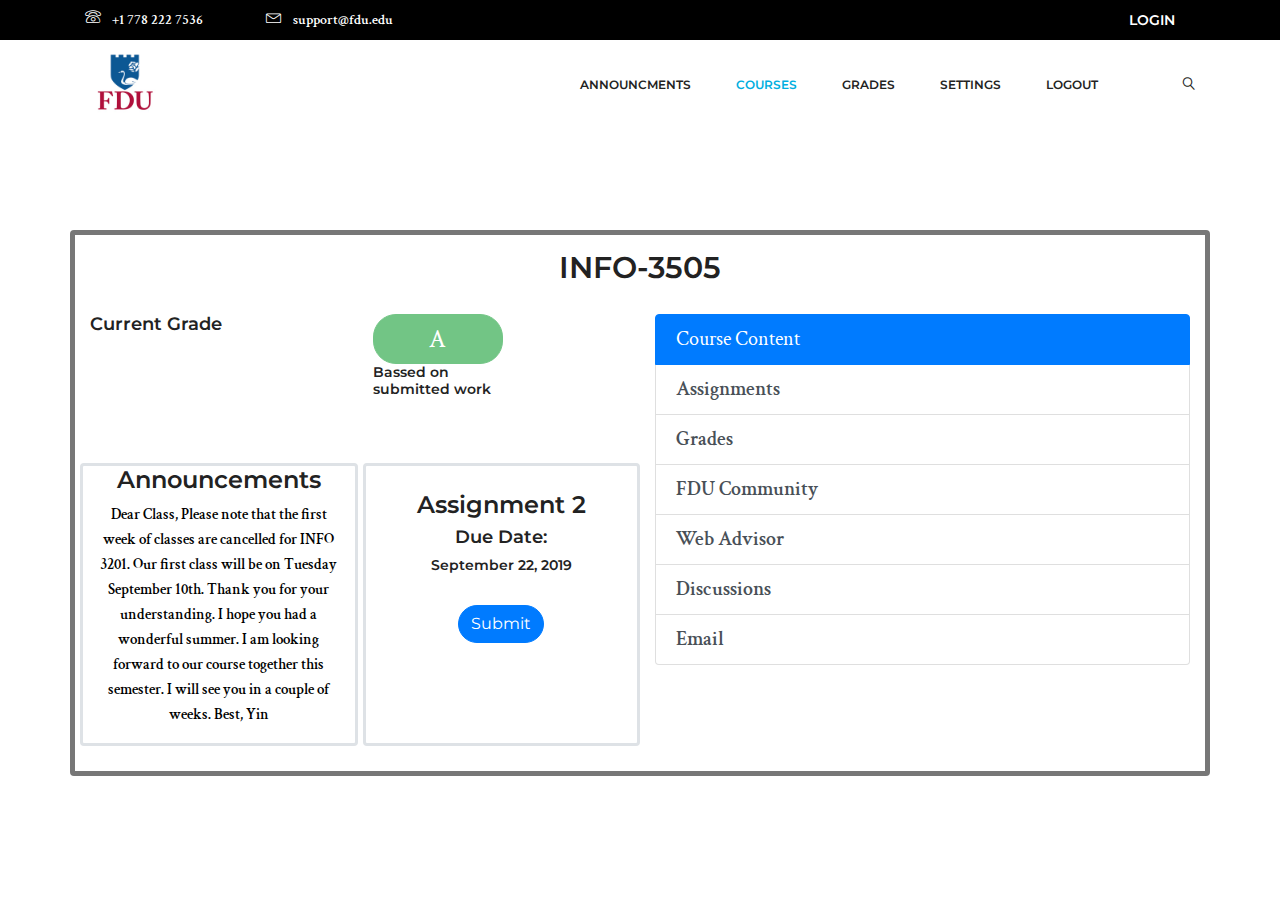
<file: course-information.html>
<!doctype html>
<html lang="en">

<head>
	<!-- Required meta tags -->
	<meta charset="utf-8">
	<meta name="viewport" content="width=device-width, initial-scale=1, shrink-to-fit=no">
	<link rel="icon" href="img/favicon.png" type="image/png">
	<title>FDU Webcampus</title>
	<!-- Bootstrap CSS -->
	<link rel="stylesheet" href="css/bootstrap.css">
	<link rel="stylesheet" href="vendors/linericon/style.css">
	<link rel="stylesheet" href="css/font-awesome.min.css">
	<link rel="stylesheet" href="vendors/owl-carousel/owl.carousel.min.css">
	<link rel="stylesheet" href="vendors/lightbox/simpleLightbox.css">
	<link rel="stylesheet" href="vendors/nice-select/css/nice-select.css">
	<link rel="stylesheet" href="vendors/animate-css/animate.css">
	<!-- main css -->
	<link rel="stylesheet" href="css/style.css">
</head>

<body>

    	<header class="header_area">
                <div class="header-top">
                    <div class="container">
                        <div class="row align-items-center">
                            <div class="col-lg-6 col-sm-6 col-4 header-top-left">
                                <a href="tel:+9530123654896">
                                    <span class="lnr lnr-phone"></span>
                                    <span class="text">
                                        <span class="text">+1 778 222 7536</span>
                                    </span>
                                </a>
                                <a href="mailto:support@colorlib.com">
                                    <span class="lnr lnr-envelope"></span>
                                    <span class="text">
                                        <span class="text">support@fdu.edu</span>
                                    </span>
                                </a>
                            </div>
                            <div class="col-lg-6 col-sm-6 col-8 header-top-right">
                                <a href="login.html" class="text-uppercase">Login</a>
                            </div>
                        </div>
                    </div>
                </div>


                <div class="main_menu">
                        <nav class="navbar navbar-expand-lg navbar-light">
                            <div class="container">
                                <!-- Brand and toggle get grouped for better mobile display -->
                                <a class="navbar-brand logo_h" href="index.html"><img style="width: 20%;" src="img/logo.jpg" alt=""></a>
                                <button class="navbar-toggler" type="button" data-toggle="collapse" data-target="#navbarSupportedContent"
                                 aria-controls="navbarSupportedContent" aria-expanded="false" aria-label="Toggle navigation">
                                    <span class="icon-bar"></span>
                                    <span class="icon-bar"></span>
                                    <span class="icon-bar"></span>
                                </button>
                                <!-- Collect the nav links, forms, and other content for toggling -->
                                <div class="collapse navbar-collapse offset" id="navbarSupportedContent">
                                    <ul class="nav navbar-nav menu_nav ml-auto">
                                        <li class="nav-item"><a class="nav-link" href="index.html">Announcments</a></li>
                                        <li class="nav-item active"><a class="nav-link" href="course-information.html">Courses</a></li>
                                        <li class="nav-item submenu dropdown">
                                            <a href="grades.html" class="nav-link dropdown-toggle" data-toggle="dropdown" role="button" aria-haspopup="true"
                                             aria-expanded="false">Grades</a>
                                        </li>
                                        <li class="nav-item submenu dropdown">
                                            <a href="#" class="nav-link dropdown-toggle" data-toggle="dropdown" role="button" aria-haspopup="true"
                                             aria-expanded="false">Settings</a>
                                        </li>
                                        <li class="nav-item"><a class="nav-link" href="login.html">Logout</a></li>
                                        
                                        <li class="nav-item">
                                            <a href="#" class="nav-link search" id="search">
                                                <i class="lnr lnr-magnifier"></i>
                                            </a>
                                        </li>
                                    </ul>
                                </div>
                            </div>
                        </nav>
                    </div>

                

                </header>

                <div class="container rounded course-info">


                    <div class="row">
                        <div class="col" >
                            <h2 class="text-center" style="padding-top: 15px;">INFO-3505</h2>
                        </div> 
                    </div>

                    

                    <div class="row">
                    <div class="col" style="margin-top: 20px;">


                        <div class="row">
                                <div class="col">

                                        <h4 class="text-left">Current Grade</h4>
        
                                </div>
        
                                <div class="col">
                                        <tr>
                                                <td><a class="btn btn-success btn-large disabled" style="font-size: 25px; width: 130px; height: 50px;" id="reset" on href="#">A</a>
                                                <br>
                                                <h6>Bassed on <br>submitted work</h6></td>
                                        </tr>
                                </div>

                        </div>
                        

                        <div class="row">
                                <div class="col assignment-date" style="margin-top: 42px; height: 60%; margin-left: 5px;">



                                    <div class="row">

                                    <div class="col border rounded" style="border-width: 3px !important; margin-top: 15px;">
                                        <h3 class="text-center">Announcements</h3>
                                        <p class="text-center" style="color: black; font-size: 15px;"> Dear Class,
                                                Please note that the first week of classes are cancelled for INFO 3201. Our first class will be on Tuesday September 10th. Thank you for your understanding.
                                                I hope you had a wonderful summer. I am looking forward to our course together this semester. I will see you in a couple of weeks.
                                                Best,
                                                Yin</p>  
                                    </div>
                                    <div class="col border rounded" style="margin-top: 15px; border-width: 3px !important; margin-left: 5px;">
                                            <br>
                                            <h3 class="text-center">Assignment 2</h3>
                                            <h4 class="text-center">Due Date:</h4>
                                        <h6 class="text-center">September 22, 2019</p>

                                            <a href="assignments-upload.html" class="btn btn-primary" style="margin-top: 15px;">Submit</a>
                                    </div>
                                </div>
                                   <br>
                                </div>
                                <br>
        
                            </div>



                    </div>



                    <div class="col" style="margin-top: 20px;">

                            <div class="list-group" style="font-size: 20px;">
                                    <button type="button" class="list-group-item list-group-item-action active">
                                      Course Content
                                    </button>
                                    <a href="assignments.html" class="list-group-item list-group-item-action">Assignments</a>
                                    <a href="course-grades.html" class="list-group-item list-group-item-action">Grades</a>
                                    <a href="#" class="list-group-item list-group-item-action">FDU Community</a>
                                    <a href="#" class="list-group-item list-group-item-action">Web Advisor</a>
                                    <a href="#" class="list-group-item list-group-item-action">Discussions</a>
                                    <a href="#" class="list-group-item list-group-item-action">Email</a>
                                  </div>

                    </div>

                    

                    </div>
                    

                </div>


                  


    </body>



</html>
</file>
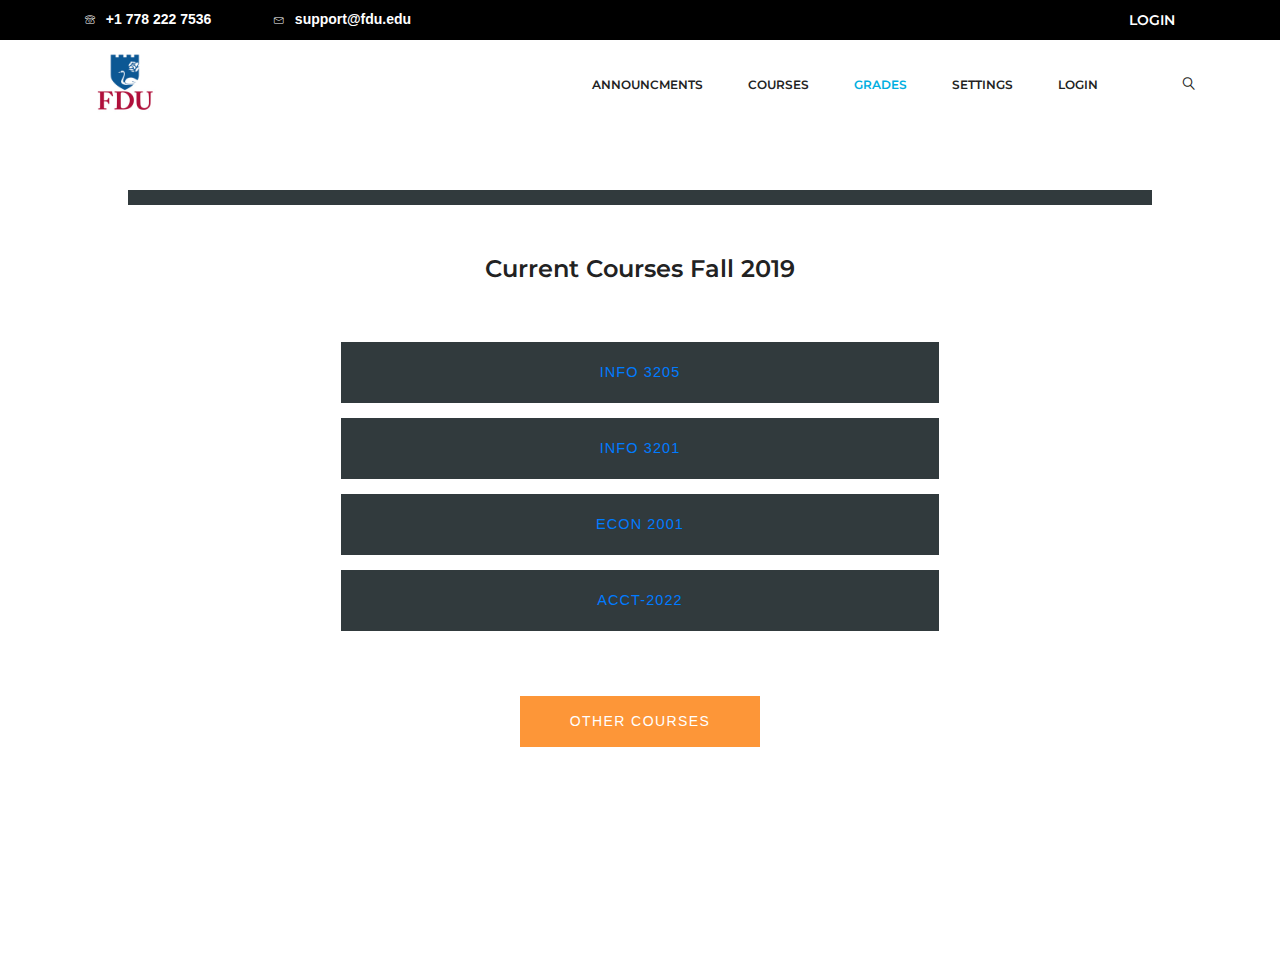
<file: grades.html>
<!doctype html>
<html lang="en">

<head>
	<!-- Required meta tags -->
	<meta charset="utf-8">
	<meta name="viewport" content="width=device-width, initial-scale=1, shrink-to-fit=no">
	<link rel="icon" href="img/favicon.png" type="image/png">
	<title>FDU Webcampus</title>
	<!-- Bootstrap CSS -->
	<link rel="stylesheet" href="css/bootstrap.css">
	<link rel="stylesheet" href="vendors/linericon/style.css">
	<link rel="stylesheet" href="css/font-awesome.min.css">
	<link rel="stylesheet" href="vendors/owl-carousel/owl.carousel.min.css">
	<link rel="stylesheet" href="vendors/lightbox/simpleLightbox.css">
	<link rel="stylesheet" href="vendors/nice-select/css/nice-select.css">
	<link rel="stylesheet" href="vendors/animate-css/animate.css">
	<!-- main css -->
    <link rel="stylesheet" href="css/style.css">
    


    <style type="text/css">
        body {
             background: white;
             font-size: 62.5%;
             font-family: 'Lato', sans-serif;
             font-weight: 300;
             color: #b6b6b6;
        }
         body section {
             background: white;
             margin: 60px auto 120px;
             border-top: 15px solid #313a3d;
             text-align: center;
             padding: 50px 0 110px;
             width: 80%;
             max-width: 1100px;
        }
         body section h1 {
             margin-bottom: 40px;
             font-size: 4em;
             text-transform: uppercase;
             font-family: 'Lato', sans-serif;
             font-weight: 100;
        }
         form {
             width: 58.3333333333%;
             margin: 0 auto;
        }
         form .field {
             width: 100%;
             position: relative;
             margin-bottom: 15px;
        }
         form .field label {
             text-transform: uppercase;
             position: absolute;
             top: 0;
             left: 0;
             background: #313a3d;
             width: 100%;
             padding: 18px 0;
             font-size: 1.45em;
             letter-spacing: 0.075em;
             -webkit-transition: all 333ms ease-in-out;
             -moz-transition: all 333ms ease-in-out;
             -o-transition: all 333ms ease-in-out;
             -ms-transition: all 333ms ease-in-out;
             transition: all 333ms ease-in-out;
        }
         form .field label + span {
             font-family: 'SSStandard';
             opacity: 0;
             color: white;
             display: block;
             position: absolute;
             top: 12px;
             left: 7%;
             font-size: 2.5em;
             text-shadow: 1px 2px 0 #cd6302;
             -webkit-transition: all 333ms ease-in-out;
             -moz-transition: all 333ms ease-in-out;
             -o-transition: all 333ms ease-in-out;
             -ms-transition: all 333ms ease-in-out;
             transition: all 333ms ease-in-out;
        }
         form .field input[type="text"], form .field textarea {
             border: none;
             background: #e8e9ea;
             width: 80.5%;
             margin: 0;
             padding: 18px 0;
             padding-left: 19.5%;
             color: #313a3d;
             font-size: 1.4em;
             letter-spacing: 0.05em;
             text-transform: uppercase;
        }
         form .field input[type="text"]#msg, form .field textarea#msg {
             height: 18px;
             resize: none;
             -webkit-transition: all 333ms ease-in-out;
             -moz-transition: all 333ms ease-in-out;
             -o-transition: all 333ms ease-in-out;
             -ms-transition: all 333ms ease-in-out;
             transition: all 333ms ease-in-out;
        }
         form .field input[type="text"]:focus, form .field textarea:focus, form .field input[type="text"].focused, form .field textarea.focused {
             outline: none;
        }
         form .field input[type="text"]:focus#msg, form .field textarea:focus#msg, form .field input[type="text"].focused#msg, form .field textarea.focused#msg {
             padding-bottom: 150px;
        }
         form .field input[type="text"]:focus + label, form .field textarea:focus + label, form .field input[type="text"].focused + label, form .field textarea.focused + label {
             width: 18%;
             background: #fd9638;
             color: #313a3d;
        }
         form .field input[type="text"].focused + label, form .field textarea.focused + label {
             color: #fd9638;
        }
         form .field:hover label {
             width: 18%;
             background: #313a3d;
             color: white;
        }
         form input[type="submit"] {
             background: #fd9638;
             color: white;
             -webkit-appearance: none;
             border: none;
             text-transform: uppercase;
             position: relative;
             padding: 13px 50px;
             font-size: 1.4em;
             letter-spacing: 0.1em;
             font-family: 'Lato', sans-serif;
             font-weight: 300;
             -webkit-transition: all 333ms ease-in-out;
             -moz-transition: all 333ms ease-in-out;
             -o-transition: all 333ms ease-in-out;
             -ms-transition: all 333ms ease-in-out;
             transition: all 333ms ease-in-out;
        }
         form input[type="submit"]:hover {
             background: #313a3d;
             color: #fd9638;
        }
         form input[type="submit"]:focus {
             outline: none;
             background: #cd6302;
        }
             
        </style>    
</head>

<body>

    	<header class="header_area">
                <div class="header-top">
                    <div class="container">
                        <div class="row align-items-center">
                            <div class="col-lg-6 col-sm-6 col-4 header-top-left">
                                <a href="tel:+9530123654896">
                                    <span class="lnr lnr-phone"></span>
                                    <span class="text">
                                        <span class="text">+1 778 222 7536</span>
                                    </span>
                                </a>
                                <a href="mailto:support@colorlib.com">
                                    <span class="lnr lnr-envelope"></span>
                                    <span class="text">
                                        <span class="text">support@fdu.edu</span>
                                    </span>
                                </a>
                            </div>
                            <div class="col-lg-6 col-sm-6 col-8 header-top-right">
                                <a href="login.html" class="text-uppercase">Login</a>
                            </div>
                        </div>
                    </div>
                </div>


                <div class="main_menu">
                        <nav class="navbar navbar-expand-lg navbar-light">
                            <div class="container">
                                <!-- Brand and toggle get grouped for better mobile display -->
                                <a class="navbar-brand logo_h" href="index.html"><img style="width: 20%;" src="img/logo.jpg" alt=""></a>
                                <button class="navbar-toggler" type="button" data-toggle="collapse" data-target="#navbarSupportedContent"
                                 aria-controls="navbarSupportedContent" aria-expanded="false" aria-label="Toggle navigation">
                                    <span class="icon-bar"></span>
                                    <span class="icon-bar"></span>
                                    <span class="icon-bar"></span>
                                </button>
                                <!-- Collect the nav links, forms, and other content for toggling -->
                                <div class="collapse navbar-collapse offset" id="navbarSupportedContent">
                                    <ul class="nav navbar-nav menu_nav ml-auto">
                                        <li class="nav-item"><a class="nav-link" href="index.html">Announcments</a></li>
                                        <li class="nav-item"><a class="nav-link" href="courses.html">Courses</a></li>
                                        <li class="nav-item active submenu dropdown">
                                            <a href="grades.html" class="nav-link dropdown-toggle" data-toggle="dropdown" role="button" aria-haspopup="true"
                                             aria-expanded="false">Grades</a>
                                        </li>
                                        <li class="nav-item submenu dropdown">
                                            <a href="#" class="nav-link dropdown-toggle" data-toggle="dropdown" role="button" aria-haspopup="true"
                                             aria-expanded="false">Settings</a>
                                        </li>
                                        <li class="nav-item"><a class="nav-link" href="login.html">Login</a></li>
                                        
                                        <li class="nav-item">
                                            <a href="#" class="nav-link search" id="search">
                                                <i class="lnr lnr-magnifier"></i>
                                            </a>
                                        </li>
                                    </ul>
                                </div>
                            </div>
                        </nav>
                    </div>

                

                </header>


                <section id="hire">
                        <h3>Current Courses Fall 2019</h3>
                        <br><br>
                            <form>
                                  <div class="field name-box">
                                    <a href="course-grades.html">
                                        <input style="cursor: grab;" type="text" id="name" placeholder="Digital Media Publishing"/>
                                        <label for="name">INFO 3205</label>
                                        <span class="ss-icon">check</span>
                                    </a>
                                  </div>
                    
                                  <div class="field name-box">
                                    <a href="course-grades.html">
                                        <input style="cursor: grab;" type="text" id="name" placeholder="Human Computer Interface"/>
                                        <label for="name">INFO 3201</label>
                                        <span class="ss-icon">check</span>
                                    </a>
                                  </div>
                    
                                  <div class="field name-box">
                                    <a href="course-grades.html">
                                        <input style="cursor: grab;" type="text" id="name" placeholder="Microeconomics"/>
                                        <label for="name">ECON 2001</label>
                                        <span class="ss-icon">check</span>
                                    </a>
                                  </div>
                                  <div class="field name-box">
                                        <a href="course-grades.html">
                                            <input style="cursor: grab;" type="text" id="name" placeholder="Accounting"/>
                                            <label for="name">ACCT-2022</label>
                                            <span class="ss-icon">check</span>
                                        </a>
                                      </div>
                    
                    <br><br>
                                  <input class="button" type="submit" value="Other Courses" />
                          </form>
                        </section>   


                        

             </body>

</html>
</file>
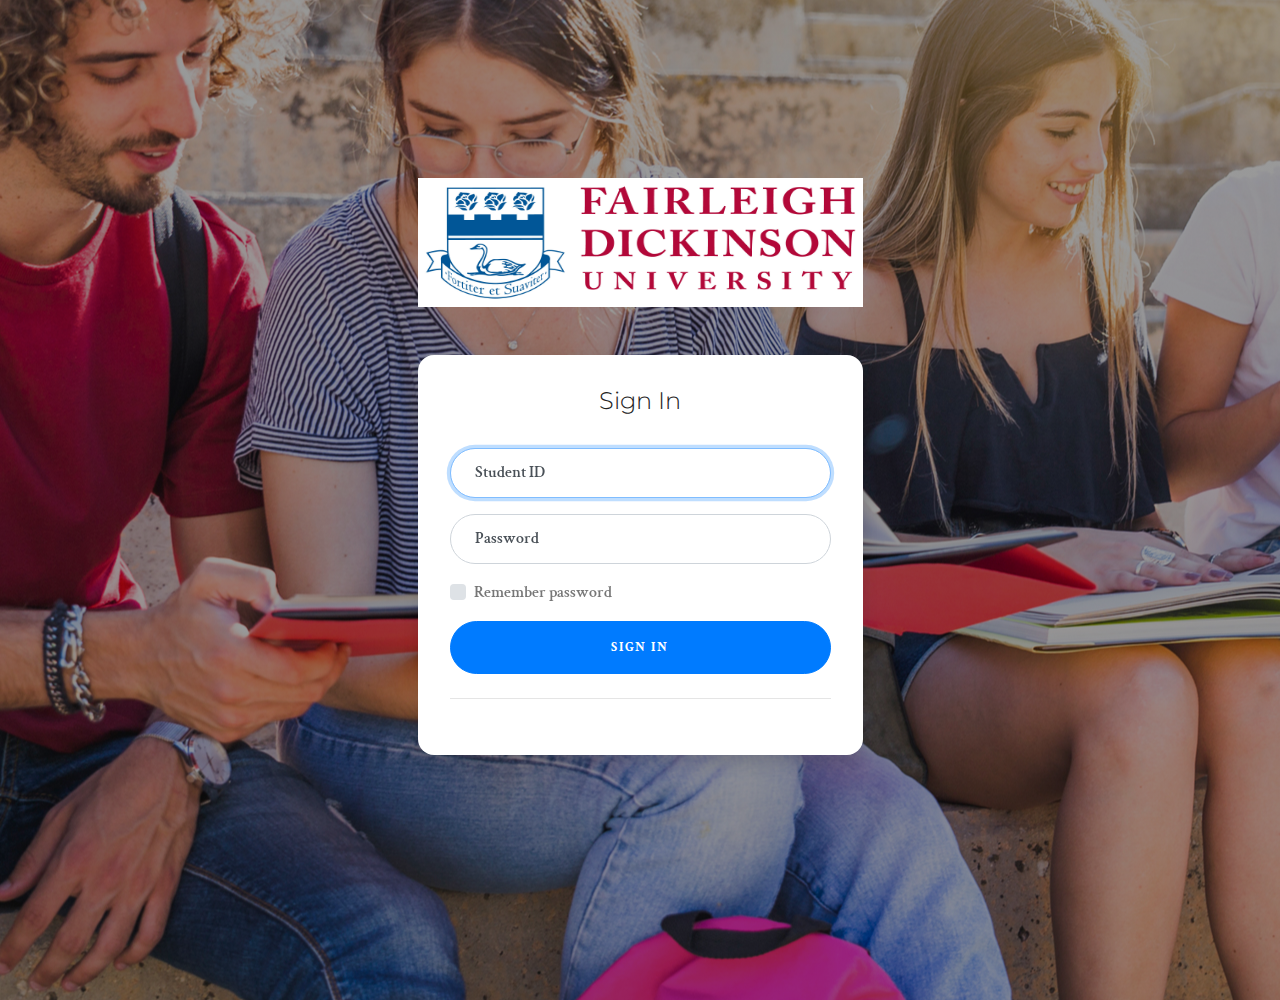
<file: login.html>
<!doctype html>
<html lang="en">

<head>
	<!-- Required meta tags -->
	<meta charset="utf-8">
	<meta name="viewport" content="width=device-width, initial-scale=1, shrink-to-fit=no">
	<link rel="icon" href="img/favicon.png" type="image/png">
	<title>FDU Webcampus</title>
	<!-- Bootstrap CSS -->
	<link rel="stylesheet" href="css/bootstrap.css">
	<link rel="stylesheet" href="vendors/linericon/style.css">
	<link rel="stylesheet" href="css/font-awesome.min.css">
	<link rel="stylesheet" href="vendors/owl-carousel/owl.carousel.min.css">
	<link rel="stylesheet" href="vendors/lightbox/simpleLightbox.css">
	<link rel="stylesheet" href="vendors/nice-select/css/nice-select.css">
	<link rel="stylesheet" href="vendors/animate-css/animate.css">
	<!-- main css -->
	<link rel="stylesheet" href="css/style.css">
</head>

<body>




    <section class="home_banner_area">
            <div class="banner_inner">
                <div class="container">
                    <div class="row">
                                    <div class="col-sm-9 col-md-7 col-lg-5 mx-auto">

                                            <img style="width: 100%; height: 20%;" src="img/fdulogo.jpg" alt="">
                                      <div class="card card-signin my-5">
                                        <div class="card-body">
                                          <h5 class="card-title text-center">Sign In</h5>
                                          <form class="form-signin" action="index.html">
                                            <div class="form-label-group">
                                              <input type="email" id="inputEmail" class="form-control" placeholder="Email address" required autofocus>
                                              <label for="inputEmail">Student ID</label>
                                            </div>
                              
                                            <div class="form-label-group">
                                              <input type="password" id="inputPassword" class="form-control" placeholder="Password" required>
                                              <label for="inputPassword">Password</label>
                                            </div>
                              
                                            <div class="custom-control custom-checkbox mb-3">
                                              <input type="checkbox" class="custom-control-input" id="customCheck1">
                                              <label class="custom-control-label" for="customCheck1">Remember password</label>
                                            </div>
                                            <button class="btn btn-lg btn-primary btn-block text-uppercase myButton" type="submit">Sign in</button>
                                            <hr class="my-4">
                                          </form>
                                        </div>
                                      </div>
                                    </div>
                                  </div>

                    </div>
                </div>
            </div>
        </section>

  </body>


        </html>
</file>
<file: vendors/linericon/style.css>
@font-face {
	font-family: 'Linearicons-Free';
	src:url('fonts/Linearicons-Free.eot?w118d');
	src:url('fonts/Linearicons-Free.eot?#iefixw118d') format('embedded-opentype'),
		url('fonts/Linearicons-Free.woff2?w118d') format('woff2'),
		url('fonts/Linearicons-Free.woff?w118d') format('woff'),
		url('fonts/Linearicons-Free.ttf?w118d') format('truetype'),
		url('fonts/Linearicons-Free.svg?w118d#Linearicons-Free') format('svg');
	font-weight: normal;
	font-style: normal;
}

.lnr {
	font-family: 'Linearicons-Free';
	speak: none;
	font-style: normal;
	font-weight: normal;
	font-variant: normal;
	text-transform: none;
	line-height: 1;

	/* Better Font Rendering =========== */
	-webkit-font-smoothing: antialiased;
	-moz-osx-font-smoothing: grayscale;
}

.lnr-home:before {
	content: "\e800";
}
.lnr-apartment:before {
	content: "\e801";
}
.lnr-pencil:before {
	content: "\e802";
}
.lnr-magic-wand:before {
	content: "\e803";
}
.lnr-drop:before {
	content: "\e804";
}
.lnr-lighter:before {
	content: "\e805";
}
.lnr-poop:before {
	content: "\e806";
}
.lnr-sun:before {
	content: "\e807";
}
.lnr-moon:before {
	content: "\e808";
}
.lnr-cloud:before {
	content: "\e809";
}
.lnr-cloud-upload:before {
	content: "\e80a";
}
.lnr-cloud-download:before {
	content: "\e80b";
}
.lnr-cloud-sync:before {
	content: "\e80c";
}
.lnr-cloud-check:before {
	content: "\e80d";
}
.lnr-database:before {
	content: "\e80e";
}
.lnr-lock:before {
	content: "\e80f";
}
.lnr-cog:before {
	content: "\e810";
}
.lnr-trash:before {
	content: "\e811";
}
.lnr-dice:before {
	content: "\e812";
}
.lnr-heart:before {
	content: "\e813";
}
.lnr-star:before {
	content: "\e814";
}
.lnr-star-half:before {
	content: "\e815";
}
.lnr-star-empty:before {
	content: "\e816";
}
.lnr-flag:before {
	content: "\e817";
}
.lnr-envelope:before {
	content: "\e818";
}
.lnr-paperclip:before {
	content: "\e819";
}
.lnr-inbox:before {
	content: "\e81a";
}
.lnr-eye:before {
	content: "\e81b";
}
.lnr-printer:before {
	content: "\e81c";
}
.lnr-file-empty:before {
	content: "\e81d";
}
.lnr-file-add:before {
	content: "\e81e";
}
.lnr-enter:before {
	content: "\e81f";
}
.lnr-exit:before {
	content: "\e820";
}
.lnr-graduation-hat:before {
	content: "\e821";
}
.lnr-license:before {
	content: "\e822";
}
.lnr-music-note:before {
	content: "\e823";
}
.lnr-film-play:before {
	content: "\e824";
}
.lnr-camera-video:before {
	content: "\e825";
}
.lnr-camera:before {
	content: "\e826";
}
.lnr-picture:before {
	content: "\e827";
}
.lnr-book:before {
	content: "\e828";
}
.lnr-bookmark:before {
	content: "\e829";
}
.lnr-user:before {
	content: "\e82a";
}
.lnr-users:before {
	content: "\e82b";
}
.lnr-shirt:before {
	content: "\e82c";
}
.lnr-store:before {
	content: "\e82d";
}
.lnr-cart:before {
	content: "\e82e";
}
.lnr-tag:before {
	content: "\e82f";
}
.lnr-phone-handset:before {
	content: "\e830";
}
.lnr-phone:before {
	content: "\e831";
}
.lnr-pushpin:before {
	content: "\e832";
}
.lnr-map-marker:before {
	content: "\e833";
}
.lnr-map:before {
	content: "\e834";
}
.lnr-location:before {
	content: "\e835";
}
.lnr-calendar-full:before {
	content: "\e836";
}
.lnr-keyboard:before {
	content: "\e837";
}
.lnr-spell-check:before {
	content: "\e838";
}
.lnr-screen:before {
	content: "\e839";
}
.lnr-smartphone:before {
	content: "\e83a";
}
.lnr-tablet:before {
	content: "\e83b";
}
.lnr-laptop:before {
	content: "\e83c";
}
.lnr-laptop-phone:before {
	content: "\e83d";
}
.lnr-power-switch:before {
	content: "\e83e";
}
.lnr-bubble:before {
	content: "\e83f";
}
.lnr-heart-pulse:before {
	content: "\e840";
}
.lnr-construction:before {
	content: "\e841";
}
.lnr-pie-chart:before {
	content: "\e842";
}
.lnr-chart-bars:before {
	content: "\e843";
}
.lnr-gift:before {
	content: "\e844";
}
.lnr-diamond:before {
	content: "\e845";
}
.lnr-linearicons:before {
	content: "\e846";
}
.lnr-dinner:before {
	content: "\e847";
}
.lnr-coffee-cup:before {
	content: "\e848";
}
.lnr-leaf:before {
	content: "\e849";
}
.lnr-paw:before {
	content: "\e84a";
}
.lnr-rocket:before {
	content: "\e84b";
}
.lnr-briefcase:before {
	content: "\e84c";
}
.lnr-bus:before {
	content: "\e84d";
}
.lnr-car:before {
	content: "\e84e";
}
.lnr-train:before {
	content: "\e84f";
}
.lnr-bicycle:before {
	content: "\e850";
}
.lnr-wheelchair:before {
	content: "\e851";
}
.lnr-select:before {
	content: "\e852";
}
.lnr-earth:before {
	content: "\e853";
}
.lnr-smile:before {
	content: "\e854";
}
.lnr-sad:before {
	content: "\e855";
}
.lnr-neutral:before {
	content: "\e856";
}
.lnr-mustache:before {
	content: "\e857";
}
.lnr-alarm:before {
	content: "\e858";
}
.lnr-bullhorn:before {
	content: "\e859";
}
.lnr-volume-high:before {
	content: "\e85a";
}
.lnr-volume-medium:before {
	content: "\e85b";
}
.lnr-volume-low:before {
	content: "\e85c";
}
.lnr-volume:before {
	content: "\e85d";
}
.lnr-mic:before {
	content: "\e85e";
}
.lnr-hourglass:before {
	content: "\e85f";
}
.lnr-undo:before {
	content: "\e860";
}
.lnr-redo:before {
	content: "\e861";
}
.lnr-sync:before {
	content: "\e862";
}
.lnr-history:before {
	content: "\e863";
}
.lnr-clock:before {
	content: "\e864";
}
.lnr-download:before {
	content: "\e865";
}
.lnr-upload:before {
	content: "\e866";
}
.lnr-enter-down:before {
	content: "\e867";
}
.lnr-exit-up:before {
	content: "\e868";
}
.lnr-bug:before {
	content: "\e869";
}
.lnr-code:before {
	content: "\e86a";
}
.lnr-link:before {
	content: "\e86b";
}
.lnr-unlink:before {
	content: "\e86c";
}
.lnr-thumbs-up:before {
	content: "\e86d";
}
.lnr-thumbs-down:before {
	content: "\e86e";
}
.lnr-magnifier:before {
	content: "\e86f";
}
.lnr-cross:before {
	content: "\e870";
}
.lnr-menu:before {
	content: "\e871";
}
.lnr-list:before {
	content: "\e872";
}
.lnr-chevron-up:before {
	content: "\e873";
}
.lnr-chevron-down:before {
	content: "\e874";
}
.lnr-chevron-left:before {
	content: "\e875";
}
.lnr-chevron-right:before {
	content: "\e876";
}
.lnr-arrow-up:before {
	content: "\e877";
}
.lnr-arrow-down:before {
	content: "\e878";
}
.lnr-arrow-left:before {
	content: "\e879";
}
.lnr-arrow-right:before {
	content: "\e87a";
}
.lnr-move:before {
	content: "\e87b";
}
.lnr-warning:before {
	content: "\e87c";
}
.lnr-question-circle:before {
	content: "\e87d";
}
.lnr-menu-circle:before {
	content: "\e87e";
}
.lnr-checkmark-circle:before {
	content: "\e87f";
}
.lnr-cross-circle:before {
	content: "\e880";
}
.lnr-plus-circle:before {
	content: "\e881";
}
.lnr-circle-minus:before {
	content: "\e882";
}
.lnr-arrow-up-circle:before {
	content: "\e883";
}
.lnr-arrow-down-circle:before {
	content: "\e884";
}
.lnr-arrow-left-circle:before {
	content: "\e885";
}
.lnr-arrow-right-circle:before {
	content: "\e886";
}
.lnr-chevron-up-circle:before {
	content: "\e887";
}
.lnr-chevron-down-circle:before {
	content: "\e888";
}
.lnr-chevron-left-circle:before {
	content: "\e889";
}
.lnr-chevron-right-circle:before {
	content: "\e88a";
}
.lnr-crop:before {
	content: "\e88b";
}
.lnr-frame-expand:before {
	content: "\e88c";
}
.lnr-frame-contract:before {
	content: "\e88d";
}
.lnr-layers:before {
	content: "\e88e";
}
.lnr-funnel:before {
	content: "\e88f";
}
.lnr-text-format:before {
	content: "\e890";
}
.lnr-text-format-remove:before {
	content: "\e891";
}
.lnr-text-size:before {
	content: "\e892";
}
.lnr-bold:before {
	content: "\e893";
}
.lnr-italic:before {
	content: "\e894";
}
.lnr-underline:before {
	content: "\e895";
}
.lnr-strikethrough:before {
	content: "\e896";
}
.lnr-highlight:before {
	content: "\e897";
}
.lnr-text-align-left:before {
	content: "\e898";
}
.lnr-text-align-center:before {
	content: "\e899";
}
.lnr-text-align-right:before {
	content: "\e89a";
}
.lnr-text-align-justify:before {
	content: "\e89b";
}
.lnr-line-spacing:before {
	content: "\e89c";
}
.lnr-indent-increase:before {
	content: "\e89d";
}
.lnr-indent-decrease:before {
	content: "\e89e";
}
.lnr-pilcrow:before {
	content: "\e89f";
}
.lnr-direction-ltr:before {
	content: "\e8a0";
}
.lnr-direction-rtl:before {
	content: "\e8a1";
}
.lnr-page-break:before {
	content: "\e8a2";
}
.lnr-sort-alpha-asc:before {
	content: "\e8a3";
}
.lnr-sort-amount-asc:before {
	content: "\e8a4";
}
.lnr-hand:before {
	content: "\e8a5";
}
.lnr-pointer-up:before {
	content: "\e8a6";
}
.lnr-pointer-right:before {
	content: "\e8a7";
}
.lnr-pointer-down:before {
	content: "\e8a8";
}
.lnr-pointer-left:before {
	content: "\e8a9";
}
</file>
<file: vendors/nice-select/css/nice-select.css>
.nice-select {
  -webkit-tap-highlight-color: transparent;
  background-color: #fff;
  border-radius: 5px;
  border: solid 1px #e8e8e8;
  box-sizing: border-box;
  clear: both;
  cursor: pointer;
  display: block;
  float: left;
  font-family: inherit;
  font-size: 14px;
  font-weight: normal;
  height: 42px;
  line-height: 40px;
  outline: none;
  padding-left: 18px;
  padding-right: 30px;
  position: relative;
  text-align: left !important;
  -webkit-transition: all 0.2s ease-in-out;
  transition: all 0.2s ease-in-out;
  -webkit-user-select: none;
     -moz-user-select: none;
      -ms-user-select: none;
          user-select: none;
  white-space: nowrap;
  width: auto; }
  .nice-select:hover {
    border-color: #dbdbdb; }
  .nice-select:active, .nice-select.open, .nice-select:focus {
    border-color: #999; }
  .nice-select:after {
    border-bottom: 2px solid #999;
    border-right: 2px solid #999;
    content: '';
    display: block;
    height: 5px;
    margin-top: -4px;
    pointer-events: none;
    position: absolute;
    right: 12px;
    top: 50%;
    -webkit-transform-origin: 66% 66%;
        -ms-transform-origin: 66% 66%;
            transform-origin: 66% 66%;
    -webkit-transform: rotate(45deg);
        -ms-transform: rotate(45deg);
            transform: rotate(45deg);
    -webkit-transition: all 0.15s ease-in-out;
    transition: all 0.15s ease-in-out;
    width: 5px; }
  .nice-select.open:after {
    -webkit-transform: rotate(-135deg);
        -ms-transform: rotate(-135deg);
            transform: rotate(-135deg); }
  .nice-select.open .list {
    opacity: 1;
    pointer-events: auto;
    -webkit-transform: scale(1) translateY(0);
        -ms-transform: scale(1) translateY(0);
            transform: scale(1) translateY(0); }
  .nice-select.disabled {
    border-color: #ededed;
    color: #999;
    pointer-events: none; }
    .nice-select.disabled:after {
      border-color: #cccccc; }
  .nice-select.wide {
    width: 100%; }
    .nice-select.wide .list {
      left: 0 !important;
      right: 0 !important; }
  .nice-select.right {
    float: right; }
    .nice-select.right .list {
      left: auto;
      right: 0; }
  .nice-select.small {
    font-size: 12px;
    height: 36px;
    line-height: 34px; }
    .nice-select.small:after {
      height: 4px;
      width: 4px; }
    .nice-select.small .option {
      line-height: 34px;
      min-height: 34px; }
  .nice-select .list {
    background-color: #fff;
    border-radius: 5px;
    box-shadow: 0 0 0 1px rgba(68, 68, 68, 0.11);
    box-sizing: border-box;
    margin-top: 4px;
    opacity: 0;
    overflow: hidden;
    padding: 0;
    pointer-events: none;
    position: absolute;
    top: 100%;
    left: 0;
    -webkit-transform-origin: 50% 0;
        -ms-transform-origin: 50% 0;
            transform-origin: 50% 0;
    -webkit-transform: scale(0.75) translateY(-21px);
        -ms-transform: scale(0.75) translateY(-21px);
            transform: scale(0.75) translateY(-21px);
    -webkit-transition: all 0.2s cubic-bezier(0.5, 0, 0, 1.25), opacity 0.15s ease-out;
    transition: all 0.2s cubic-bezier(0.5, 0, 0, 1.25), opacity 0.15s ease-out;
    z-index: 9; }
    .nice-select .list:hover .option:not(:hover) {
      background-color: transparent !important; }
  .nice-select .option {
    cursor: pointer;
    font-weight: 400;
    line-height: 40px;
    list-style: none;
    min-height: 40px;
    outline: none;
    padding-left: 18px;
    padding-right: 29px;
    text-align: left;
    -webkit-transition: all 0.2s;
    transition: all 0.2s; }
    .nice-select .option:hover, .nice-select .option.focus, .nice-select .option.selected.focus {
      background-color: #f6f6f6; }
    .nice-select .option.selected {
      font-weight: bold; }
    .nice-select .option.disabled {
      background-color: transparent;
      color: #999;
      cursor: default; }

.no-csspointerevents .nice-select .list {
  display: none; }

.no-csspointerevents .nice-select.open .list {
  display: block; }
</file>
<file: css/style.css>
/*----------------------------------------------------
@File: Default Styles
@Author: SPONDON IT
Author E-mail: info@spondonit.com

This file contains the styling for the actual theme, this
is the file you need to edit to change the look of the
theme.
---------------------------------------------------- */
/*=====================================================================
@Template Name: Medicare Medical
@Author: Naim LAsker
@Developed By: Naim LAsker


=====================================================================*/
/*----------------------------------------------------*/
/*font Variables*/
/*Color Variables*/
/*=================== fonts ====================*/
@import url("https://fonts.googleapis.com/css?family=Crimson+Text:400,400i,600|Montserrat:400,600");
/*---------------------------------------------------- */
/*----------------------------------------------------*/
/*---------------------------------------------------- */
/*----------------------------------------------------*/
body {
  line-height: 25px;
  font-size: 16px;
  font-family: "Crimson Text", serif;
  font-weight: 600;
  color: #777777; }

h1,
h2,
h3,
h4,
h5,
h6 {
  font-family: "Montserrat", sans-serif;
  font-weight: 600;
  color: #222222; }

.list {
  list-style: none;
  margin: 0px;
  padding: 0px; }

a {
  text-decoration: none;
  transition: all 0.3s ease-in-out; }
  a:hover, a:focus {
    text-decoration: none;
    outline: none; }

.row.m0 {
  margin: 0px; }

button:focus {
  outline: none;
  box-shadow: none; }

.mb-15 {
  margin-bottom: 15px; }

.mt-10 {
  margin-top: 10px; }

.mt-20 {
  margin-top: 20px; }

.mt-25 {
  margin-top: 25px; }

.white_bg {
  background: #fff !important; }

.mt-100 {
  margin-top: 100px; }
  @media (max-width: 991px) {
    .mt-100 {
      margin-top: 0px; } }

.mt--100 {
  margin-top: -100px; }
  @media (max-width: 991px) {
    .mt--100 {
      margin-top: 0px; } }

/*---------------------------------------------------- */
/*----------------------------------------------------*/
.section_gap {
  padding: 120px 0; }
  @media (max-width: 991px) {
    .section_gap {
      padding: 60px 0; } }

.section_gap_top {
  padding-top: 120px; }
  @media (max-width: 991px) {
    .section_gap_top {
      padding-top: 60px; } }

.section_gap_bottom {
  padding-bottom: 120px; }
  @media (max-width: 991px) {
    .section_gap_bottom {
      padding-bottom: 60px; } }

/* Main Title Area css
============================================================================================ */
.main_title {
  text-align: center;
  margin-bottom: 75px; }
  @media (max-width: 991px) {
    .main_title {
      margin-bottom: 40px; } }
  .main_title h2 {
    font-size: 36px;
    line-height: 30px;
    font-weight: bold;
    margin-bottom: 15px; }
    @media (max-width: 575px) {
      .main_title h2 {
        font-size: 30px;
        margin-bottom: 10px; } }
  .main_title p {
    font-size: 16px;
    margin-bottom: 0px;
    max-width: 570px;
    font-weight: 300;
    margin: auto; }

.lite_bg {
  background: #f9f9f9; }

/* End Main Title Area css
============================================================================================ */
/* Start Gradient Area css
============================================================================================ */
.gradient-bg, #search_input_box, .header-top .header-top-right a:hover, .single_feature:nth-child(3), .single_department:hover, .single_course .course_content .course_meta .price, .testimonial_area .owl-thumb-item.active .overlay-grad, .testimonial_area .owl-thumb-item .overlay-grad:hover, .testimonial_area .owl-thumb-item .overlay-grad.active, .registration_area, .categories_post:hover .categories_details, .blog_right_sidebar .widget_title, .blog_right_sidebar .search_widget .input-group .form-control, .blog_right_sidebar .newsletter_widget .bbtns, .blog_right_sidebar .tag_cloud_widget ul li a:hover, .blog-pagination .page-item.active .page-link, .blog-pagination .page-link:hover, .comments-area .btn-reply:hover, .blog_btn:hover, .footer-area .footer-bottom .footer-social a:hover {
  background: -webkit-linear-gradient(90deg, #00aee0 0%, #00fedc 100%);
  background: -moz-linear-gradient(90deg, #00aee0 0%, #00fedc 100%);
  background: -ms-linear-gradient(90deg, #00aee0 0%, #00fedc 100%);
  background: -o-linear-gradient(90deg, #00aee0 0%, #00fedc 100%);
  background: linear-gradient(90deg, #00aee0 0%, #00fedc 100%); }

.gradient-bg2, .single_feature:nth-child(1), .single_course .course_content .course_meta .price.df_color1 {
  background: -webkit-linear-gradient(90deg, #e94086 0%, #e5925a 100%);
  background: -moz-linear-gradient(90deg, #e94086 0%, #e5925a 100%);
  background: -ms-linear-gradient(90deg, #e94086 0%, #e5925a 100%);
  background: -o-linear-gradient(90deg, #e94086 0%, #e5925a 100%);
  background: linear-gradient(90deg, #e94086 0%, #e5925a 100%); }

.gradient-bg3, .single_feature:nth-child(2), .single_course .course_content .course_meta .price.df_color2 {
  background: -webkit-linear-gradient(90deg, #7349cc 0%, #e163e4 100%);
  background: -moz-linear-gradient(90deg, #7349cc 0%, #e163e4 100%);
  background: -ms-linear-gradient(90deg, #7349cc 0%, #e163e4 100%);
  background: -o-linear-gradient(90deg, #7349cc 0%, #e163e4 100%);
  background: linear-gradient(90deg, #7349cc 0%, #e163e4 100%); }

.gradient-color, .blog_details h2:hover {
  background: -webkit-linear-gradient(90deg, #00aee0 0%, #00fedc 100%);
  background: -moz-linear-gradient(90deg, #00aee0 0%, #00fedc 100%);
  background: -ms-linear-gradient(90deg, #00aee0 0%, #00fedc 100%);
  background: -o-linear-gradient(90deg, #00aee0 0%, #00fedc 100%);
  background: linear-gradient(90deg, #00aee0 0%, #00fedc 100%);
  -webkit-background-clip: text;
  -webkit-text-fill-color: transparent; }

/* End Gradient Area css
============================================================================================ */
/* Start Buttons Area css
============================================================================================ */
.primary-btn {
  display: inline-block;
  background: -webkit-linear-gradient(to right, #00aee0 0%, #00fedc 51%, #00aee0 100%);
  background: -moz-linear-gradient(to right, #00aee0 0%, #00fedc 51%, #00aee0 100%);
  background: -ms-linear-gradient(to right, #00aee0 0%, #00fedc 51%, #00aee0 100%);
  background: -o-linear-gradient(to right, #00aee0 0%, #00fedc 51%, #00aee0 100%);
  background: linear-gradient(to right, #00aee0 0%, #00fedc 51%, #00aee0 100%);
  background-size: 200% auto;
  padding: 0px 38px;
  color: #fff;
  font-family: "Montserrat", sans-serif;
  font-size: 13px;
  font-weight: 600;
  line-height: 50px;
  border-radius: 0px;
  outline: none !important;
  box-shadow: 0px 20px 50px rgba(0, 175, 224, 0.3);
  text-align: center;
  cursor: pointer;
  -webkit-transition: all 0.3s ease 0s;
  -moz-transition: all 0.3s ease 0s;
  -o-transition: all 0.3s ease 0s;
  transition: all 0.3s ease 0s; }
  .primary-btn:hover {
    background-position: right center;
    color: #fff;
    box-shadow: none; }

/* End Buttons Area css
============================================================================================ */
/* Start Overlay css
============================================================================================ */
.overlay {
  position: relative; }

.overlay:after {
  position: absolute;
  left: 0;
  top: 0;
  height: 100%;
  width: 100%;
  content: "";
  z-index: -1; }

/* End Overlay css
============================================================================================ */
/*---------------------------------------------------- */
/*----------------------------------------------------*/
.header_area {
  position: relative;
  width: 100%;
  z-index: 99;
  transition: background 0.4s, all 0.3s linear; }
  .header_area .navbar {
    background: transparent;
    padding: 0px;
    border: 0px;
    border-radius: 0px; }
    .header_area .navbar .nav .nav-item {
      margin-right: 45px; }
      .header_area .navbar .nav .nav-item .nav-link {
        font: 600 12px/80px "Montserrat", sans-serif;
        text-transform: uppercase;
        color: #222222;
        padding: 0px;
        display: inline-block; }
        .header_area .navbar .nav .nav-item .nav-link:after {
          display: none; }
      .header_area .navbar .nav .nav-item:hover .nav-link, .header_area .navbar .nav .nav-item.active .nav-link {
        color: #00aee0; }
      .header_area .navbar .nav .nav-item.submenu {
        position: relative; }
        .header_area .navbar .nav .nav-item.submenu ul {
          border: none;
          padding: 0px;
          border-radius: 0px;
          box-shadow: none;
          margin: 0px;
          background: #fff; }
          @media (min-width: 992px) {
            .header_area .navbar .nav .nav-item.submenu ul {
              position: absolute;
              top: 120%;
              left: 0px;
              min-width: 200px;
              text-align: left;
              opacity: 0;
              transition: all 300ms ease-in;
              visibility: hidden;
              display: block;
              border: none;
              padding: 0px;
              border-radius: 0px; } }
          .header_area .navbar .nav .nav-item.submenu ul:before {
            content: "";
            width: 0;
            height: 0;
            border-style: solid;
            border-width: 10px 10px 0 10px;
            border-color: #eeeeee transparent transparent transparent;
            position: absolute;
            right: 24px;
            top: 45px;
            z-index: 3;
            opacity: 0;
            transition: all 400ms linear; }
          .header_area .navbar .nav .nav-item.submenu ul .nav-item {
            display: block;
            float: none;
            margin-right: 0px;
            border-bottom: 1px solid #ededed;
            margin-left: 0px;
            transition: all 0.4s linear; }
            .header_area .navbar .nav .nav-item.submenu ul .nav-item .nav-link {
              line-height: 45px;
              color: #222222;
              padding: 0px 30px;
              transition: all 150ms linear;
              display: block;
              margin-right: 0px; }
            .header_area .navbar .nav .nav-item.submenu ul .nav-item:last-child {
              border-bottom: none; }
            .header_area .navbar .nav .nav-item.submenu ul .nav-item:hover .nav-link {
              background: #00aee0;
              color: #fff; }
        @media (min-width: 992px) {
          .header_area .navbar .nav .nav-item.submenu:hover ul {
            visibility: visible;
            opacity: 1;
            top: 100%; } }
        .header_area .navbar .nav .nav-item.submenu:hover ul .nav-item {
          margin-top: 0px; }
      .header_area .navbar .nav .nav-item:last-child {
        margin-right: 0px; }
    .header_area .navbar .search {
      font-size: 12px;
      line-height: 60px;
      display: inline-block;
      color: #222222; }
      .header_area .navbar .search i {
        font-weight: 600; }
  .header_area.navbar_fixed .main_menu {
    position: fixed;
    width: 100%;
    top: -70px;
    left: 0;
    right: 0;
    background: #ffffff;
    -webkit-transform: translateY(70px);
    -moz-transform: translateY(70px);
    -ms-transform: translateY(70px);
    -o-transform: translateY(70px);
    transform: translateY(70px);
    -webkit-transition: all 0.3s ease 0s;
    -moz-transition: all 0.3s ease 0s;
    -o-transition: all 0.3s ease 0s;
    transition: all 0.3s ease 0s;
    box-shadow: 0px 3px 16px 0px rgba(0, 0, 0, 0.1); }
    .header_area.navbar_fixed .main_menu .navbar .nav .nav-item .nav-link {
      line-height: 70px; }

#search_input_box {
  text-align: center;
  padding: 5px 20px; }
  #search_input_box .form-control {
    padding-left: 0;
    background: transparent;
    border: 0;
    color: #ffffff;
    font-weight: 600;
    font-size: 18px; }
    #search_input_box .form-control:focus {
      box-shadow: none;
      outline: none; }
  #search_input_box input.placeholder {
    color: #ffffff;
    font-size: 16px; }
  #search_input_box input:-moz-placeholder {
    color: #ffffff;
    font-size: 16px; }
  #search_input_box input::-moz-placeholder {
    color: #ffffff;
    font-size: 16px; }
  #search_input_box input::-webkit-input-placeholder {
    color: #ffffff;
    font-size: 16px; }
  #search_input_box .btn {
    width: 0;
    height: 0;
    padding: 0;
    border: 0; }
  #search_input_box .lnr-cross {
    color: #fff;
    font-weight: 600;
    cursor: pointer;
    padding: 10px 0; }

.header-top {
  background: #000000; }
  @media (max-width: 991px) {
    .header-top {
      display: none; } }
  .header-top a {
    color: #fff; }
  .header-top ul li {
    display: inline-block;
    margin-left: 15px; }
  .header-top .header-top-left a {
    margin-right: 60px;
    font-weight: 600; }
    .header-top .header-top-left a .text {
      margin-top: -2px; }
      .header-top .header-top-left a .text span {
        font-size: 14px;
        color: #ffffff; }
    .header-top .header-top-left a .lnr {
      color: #ffffff;
      margin-right: 8px; }
  @media (max-width: 767px) {
    .header-top .header-top-left .text {
      display: none; } }
  .header-top .header-top-right {
    text-align: right; }
    .header-top .header-top-right a {
      padding: 0 20px;
      height: 40px;
      display: inline-block;
      line-height: 40px;
      font-size: 14px;
      font-weight: 600;
      font-family: "Montserrat", sans-serif;
      background: transparent;
      -webkit-transition: all 0.3s ease 0s;
      -moz-transition: all 0.3s ease 0s;
      -o-transition: all 0.3s ease 0s;
      transition: all 0.3s ease 0s; }

/*---------------------------------------------------- */
/*----------------------------------------------------*/
/* Home Banner Area css
============================================================================================ */
.home_banner_area {
  z-index: 1;
  min-height: 1000px;
  display: flex;
  position: relative;
  background: linear-gradient(0deg, rgba(0, 0, 0, 0.4), rgba(0, 0, 0, 0.4)), url(../img/features-bg1.jpg) no-repeat scroll center; }
  .home_banner_area .banner_inner {
    position: relative;
    z-index: 10;
    width: 100%;
    display: flex; }
    .home_banner_area .banner_inner .container {
      vertical-align: middle;
      align-self: center; }
    .home_banner_area .banner_inner .banner_content {
      color: #fff; }
      .home_banner_area .banner_inner .banner_content h2 {
        margin-top: 0px;
        font-size: 48px;
        font-weight: 700;
        color: #fff;
        line-height: 54px; }
      .home_banner_area .banner_inner .banner_content p {
        max-width: 520px;
        font-size: 18px;
        font-weight: 600;
        margin: 25px 0px 45px; }
  .home_banner_area .search_course_wrap {
    margin-top: 40px;
    margin-bottom: 50px; }
    .home_banner_area .search_course_wrap .form_box {
      background: rgba(255, 255, 255, 0.15);
      max-width: 390px;
      padding: 10px 0px; }
      @media (max-width: 470px) {
        .home_banner_area .search_course_wrap .form_box {
          max-width: 210px;
          padding: 0; } }
    .home_banner_area .search_course_wrap .form-control {
      height: 50px;
      background: transparent;
      padding: 0 20px;
      border-radius: 0;
      display: inline-block;
      border: 0; }
    .home_banner_area .search_course_wrap input {
      font-size: 18px;
      color: #ffffff; }
      .home_banner_area .search_course_wrap input.placeholder {
        color: #ffffff;
        font-size: 14px; }
      .home_banner_area .search_course_wrap input:-moz-placeholder {
        color: #ffffff;
        font-size: 14px; }
      .home_banner_area .search_course_wrap input::-moz-placeholder {
        color: #ffffff;
        font-size: 14px; }
      .home_banner_area .search_course_wrap input::-webkit-input-placeholder {
        color: #ffffff;
        font-size: 14px; }
      .home_banner_area .search_course_wrap input:focus {
        box-shadow: none; }
    .home_banner_area .search_course_wrap .search_course_btn {
      background: -webkit-linear-gradient(to right, #00aee0 0%, #00fedc 51%, #00aee0 100%);
      background: -moz-linear-gradient(to right, #00aee0 0%, #00fedc 51%, #00aee0 100%);
      background: -ms-linear-gradient(to right, #00aee0 0%, #00fedc 51%, #00aee0 100%);
      background: -o-linear-gradient(to right, #00aee0 0%, #00fedc 51%, #00aee0 100%);
      background: linear-gradient(to right, #00aee0 0%, #00fedc 51%, #00aee0 100%);
      background-size: 200% auto;
      border-radius: 0;
      color: #fff;
      position: relative;
      left: 60px;
      padding: 10px 35px;
      border: 0;
      font-size: 13px;
      font-weight: 600;
      text-transform: uppercase;
      -webkit-transition: all 0.3s ease 0s;
      -moz-transition: all 0.3s ease 0s;
      -o-transition: all 0.3s ease 0s;
      transition: all 0.3s ease 0s; }
      @media (max-width: 480px) {
        .home_banner_area .search_course_wrap .search_course_btn {
          padding: 8px 16px;
          left: 0; } }
      .home_banner_area .search_course_wrap .search_course_btn:focus {
        box-shadow: none; }
      .home_banner_area .search_course_wrap .search_course_btn:hover {
        background-position: right center; }

.blog_banner {
  min-height: 780px;
  position: relative;
  z-index: 1;
  overflow: hidden;
  margin-bottom: 0px; }
  .blog_banner .banner_inner {
    background: #04091e;
    position: relative;
    overflow: hidden;
    width: 100%;
    min-height: 780px;
    z-index: 1; }
    .blog_banner .banner_inner .overlay {
      background: url(../img/banner/banner-2.jpg) no-repeat center center;
      opacity: 0.5;
      height: 125%;
      position: absolute;
      left: 0px;
      top: 0px;
      width: 100%;
      z-index: -1; }
    .blog_banner .banner_inner .blog_b_text {
      max-width: 700px;
      margin: auto;
      color: #fff;
      margin-top: 40px; }
      .blog_banner .banner_inner .blog_b_text h2 {
        font-size: 60px;
        font-weight: 500;
        font-family: "Crimson Text", serif;
        line-height: 66px;
        margin-bottom: 15px; }
      .blog_banner .banner_inner .blog_b_text p {
        font-size: 16px;
        margin-bottom: 35px; }
      .blog_banner .banner_inner .blog_b_text #ffffff_bg_btn {
        line-height: 42px;
        padding: 0px 45px; }

.banner_area {
  position: relative;
  background: url(../img/banner/banner.jpg) no-repeat center center;
  z-index: 1;
  min-height: 392px;
  padding-top: 0 !important; }
  .banner_area .banner_inner {
    position: relative;
    overflow: hidden;
    width: 100%;
    min-height: 392px;
    z-index: 1; }
    .banner_area .banner_inner .overlay {
      position: absolute;
      left: 0;
      right: 0;
      top: 0;
      bottom: 0;
      background: #000;
      opacity: 0.4; }
    .banner_area .banner_inner .banner_content {
      position: relative;
      z-index: 2;
      color: #fff; }
      .banner_area .banner_inner .banner_content h2 {
        color: #fff;
        font-size: 48px; }
      @media (max-width: 991px) {
        .banner_area .banner_inner .banner_content p {
          display: none; } }
      .banner_area .banner_inner .banner_content .page_link {
        display: inline-block;
        padding: 7px 20px;
        border-top: 1px solid #fff;
        border-bottom: 1px solid #fff;
        margin-top: 20px; }
        .banner_area .banner_inner .banner_content .page_link a {
          font-size: 14px;
          color: #fff;
          font-family: "Crimson Text", serif;
          margin-right: 32px;
          position: relative;
          text-transform: uppercase; }
          .banner_area .banner_inner .banner_content .page_link a:before {
            content: "\f178";
            font: normal normal normal 14px/1 FontAwesome;
            position: absolute;
            right: -25px;
            top: 50%;
            transform: translateY(-50%); }
          .banner_area .banner_inner .banner_content .page_link a:last-child {
            margin-right: 0px; }
            .banner_area .banner_inner .banner_content .page_link a:last-child:before {
              display: none; }

/* End Home Banner Area css
============================================================================================ */
/*---------------------------------------------------- */
/*----------------------------------------------------*/
/* Start Features Area css
============================================================================================ */
.feature_area {
  margin-top: -37em; }
  @media (max-width: 991px) {
    .feature_area {
      margin-top: 60px; } }

.single_feature {
  position: relative;
  z-index: 1;
  color: #ffffff;
  padding: 40px; }
  @media (max-width: 480px) {
    .single_feature {
      padding: 40px 20px; } }
  .single_feature:nth-child(1) {
    margin-bottom: 30px; }
  .single_feature:nth-child(2) {
    margin-bottom: 30px; }
  .single_feature .icon {
    margin-right: 20px; }
    .single_feature .icon span {
      font-size: 30px; }
  .single_feature h4 {
    font-size: 18px;
    margin-bottom: 15px;
    color: #ffffff; }
  .single_feature p {
    margin: 0; }

/* End Features Area css
============================================================================================ */
/* Start Department Area css
============================================================================================ */
.single_department {
  background: #f9f9f9;
  padding: 40px 30px;
  margin-bottom: 30px;
  -webkit-transition: all 0.3s ease 0s;
  -moz-transition: all 0.3s ease 0s;
  -o-transition: all 0.3s ease 0s;
  transition: all 0.3s ease 0s; }
  .single_department img {
    -webkit-transition: all 0.3s ease 0s;
    -moz-transition: all 0.3s ease 0s;
    -o-transition: all 0.3s ease 0s;
    transition: all 0.3s ease 0s; }
  .single_department h4 {
    margin-top: 20px;
    margin-bottom: 0;
    color: #000000;
    -webkit-transition: all 0.3s ease 0s;
    -moz-transition: all 0.3s ease 0s;
    -o-transition: all 0.3s ease 0s;
    transition: all 0.3s ease 0s; }
  .single_department:hover {
    box-shadow: 0px 20px 50px rgba(0, 175, 224, 0.3); }
    .single_department:hover img {
      -webkit-filter: brightness(0) invert(1);
      -moz-filter: brightness(0) invert(1);
      -ms-filter: brightness(0) invert(1);
      -o-filter: brightness(0) invert(1);
      filter: brightness(0) invert(1); }
    .single_department:hover h4 {
      color: #ffffff; }

.dpmt_right h1 {
  font-size: 42px;
  margin-bottom: 25px; }
  @media (max-width: 575px) {
    .dpmt_right h1 {
      font-size: 30px;
      margin-bottom: 15px; } }
.dpmt_right .primary-btn {
  margin-top: 30px; }

/* End Department Area css
============================================================================================ */
/* Start Popular Courses Area css
============================================================================================ */
.popular_courses {
  padding: 120px 0 90px; }
  @media (max-width: 991px) {
    .popular_courses {
      padding: 60px 0 30px; } }

.single_course {
  margin-bottom: 42px; }
  .single_course .course_head {
    position: relative;
    overflow: hidden; }
    .single_course .course_head.overlay:after {
      background: #000;
      opacity: 0.2;
      z-index: 1; }
    .single_course .course_head .authr_meta {
      position: absolute;
      bottom: 15px;
      left: 15px;
      z-index: 2; }
      .single_course .course_head .authr_meta span {
        color: #fff;
        padding-left: 10px; }
      .single_course .course_head .authr_meta img {
        margin-top: -8px;
        -webkit-transition: all 0.3s ease 0s;
        -moz-transition: all 0.3s ease 0s;
        -o-transition: all 0.3s ease 0s;
        transition: all 0.3s ease 0s; }
    .single_course .course_head img {
      -webkit-transition: all 0.3s ease 0s;
      -moz-transition: all 0.3s ease 0s;
      -o-transition: all 0.3s ease 0s;
      transition: all 0.3s ease 0s; }
  .single_course .course_content {
    padding-top: 30px; }
    .single_course .course_content h4 a {
      color: #222222; }
    .single_course .course_content p {
      margin: 0; }
    .single_course .course_content .course_meta {
      margin-top: 25px; }
      .single_course .course_content .course_meta .meta_info {
        margin-right: 25px; }
        .single_course .course_content .course_meta .meta_info a {
          color: #222222; }
        .single_course .course_content .course_meta .meta_info i.lnr {
          padding-right: 5px; }
      .single_course .course_content .course_meta .price {
        padding: 10px 24px;
        font-size: 15px;
        color: #fff;
        font-weight: 600;
        font-family: "Montserrat", sans-serif;
        box-shadow: 0px 20px 50px rgba(0, 175, 224, 0.2); }
        .single_course .course_content .course_meta .price.df_color1 {
          box-shadow: 0px 20px 50px rgba(233, 62, 135, 0.2); }
        .single_course .course_content .course_meta .price.df_color2 {
          box-shadow: 0px 20px 50px rgba(115, 73, 204, 0.2); }
  .single_course:hover .course_head img {
    transform: scale(1.1);
    -webkit-transition: all 0.3s ease 0s;
    -moz-transition: all 0.3s ease 0s;
    -o-transition: all 0.3s ease 0s;
    transition: all 0.3s ease 0s; }
  .single_course:hover h4 a {
    color: #00aee0; }

/* End Popular Courses Area css
============================================================================================ */
/* Start Courses Details Area css
============================================================================================ */
.course_details_area .title {
  font-size: 21px;
  border: none;
  cursor: pointer;
  margin-top: 40px;
  border-bottom: 1px solid #eeeeee;
  position: relative;
  padding-bottom: 10px;
  margin-bottom: 22px; }
  .course_details_area .title:after {
    content: "";
    position: absolute;
    left: 0;
    bottom: -1px;
    height: 1px;
    width: 74px;
    background: #4dbf1c; }

.course_details_left .course_list {
  margin-bottom: 0; }
  @media (max-width: 575px) {
    .course_details_left .course_list {
      padding-left: 0; } }
  .course_details_left .course_list li {
    list-style: none;
    margin-bottom: 20px; }
    .course_details_left .course_list li .primary-btn {
      background: #f9f9f9;
      color: #777777;
      box-shadow: none;
      font-size: 12px; }
      .course_details_left .course_list li .primary-btn:hover {
        background: #00aee0;
        color: #ffffff;
        box-shadow: 0px 10px 30px rgba(0, 175, 224, 0.3); }
      @media (max-width: 575px) {
        .course_details_left .course_list li .primary-btn {
          min-width: 100px;
          font-size: 10px;
          padding: 0 10px; } }
    .course_details_left .course_list li:last-child {
      margin-bottom: 0; }

@media (max-width: 991px) {
  .right-contents {
    margin-top: 50px; } }
.right-contents ul {
  padding-left: 0; }
  .right-contents ul li {
    list-style: none;
    background: #f9f9f9;
    padding: 10px 22px;
    margin-bottom: 10px; }
    .right-contents ul li a {
      color: #777777;
      text-align: left; }
      .right-contents ul li a p {
        margin-bottom: 0px; }
    .right-contents ul li .or {
      color: #222222; }
.right-contents .enroll {
  margin-top: 10px;
  width: 100%; }
.right-contents .reviews span,
.right-contents .reviews .star {
  width: 31%;
  margin-bottom: 10px; }
.right-contents .avg-review {
  background: #04091e;
  text-align: center;
  color: #ffffff;
  font-size: 14px;
  font-weight: 600;
  padding: 20px 0px; }
  .right-contents .avg-review span {
    font-size: 18px;
    color: #00aee0; }
  @media (max-width: 991px) {
    .right-contents .avg-review {
      margin-bottom: 20px; } }
@media (max-width: 1024px) {
  .right-contents .single-reviews .thumb {
    margin-right: 10px; } }
.right-contents .single-reviews h5 {
  display: inline-flex; }
  @media (max-width: 1024px) {
    .right-contents .single-reviews h5 {
      display: block; } }
  .right-contents .single-reviews h5 .star {
    margin-left: 10px; }
    @media (max-width: 1024px) {
      .right-contents .single-reviews h5 .star {
        margin: 10px 0; } }
.right-contents .feedeback {
  margin-top: 30px; }
  .right-contents .feedeback textarea {
    resize: none;
    height: 130px;
    background: #f1f9ff; }
    .right-contents .feedeback textarea:focus {
      box-shadow: none; }
.right-contents .star .checked {
  color: #4dbf1c; }
.right-contents .comments-area {
  padding: 0;
  border: 0;
  background: transparent; }
  .right-contents .comments-area .star {
    margin-left: 20px; }

/* End  Courses Details Area css
============================================================================================ */
/* Strat Big Features Area css
============================================================================================ */
.fact_area {
  position: relative;
  color: #fff;
  background-image: url(../img/features-bg1.jpg);
  background-size: cover;
  z-index: 1;
  padding: 120px 0 90px; }
  @media (max-width: 991px) {
    .fact_area {
      padding: 60px 0 30px; } }
  .fact_area.overlay:after {
    background: #000;
    opacity: 0.6; }
  .fact_area .main_title h2 {
    color: #fff; }
  .fact_area .col-lg-4:nth-child(5) .single_fact {
    margin-top: -129px; }
    @media (max-width: 991px) {
      .fact_area .col-lg-4:nth-child(5) .single_fact {
        margin-top: 0; } }
  @media (max-width: 991px) {
    .fact_area .col-lg-4:nth-child(4) .single_fact {
      margin-top: -100px; } }
  @media (max-width: 767px) {
    .fact_area .col-lg-4:nth-child(4) .single_fact {
      margin-top: 0px; } }
  @media (max-width: 991px) {
    .fact_area .col-lg-4:nth-child(6) .single_fact {
      margin-top: -165px; } }
  @media (max-width: 767px) {
    .fact_area .col-lg-4:nth-child(6) .single_fact {
      margin-top: 0px; } }

.single_fact {
  background: rgba(255, 255, 255, 0.1);
  padding: 40px;
  margin-bottom: 30px;
  border: 1px solid transparent;
  -webkit-transition: all 0.3s ease 0s;
  -moz-transition: all 0.3s ease 0s;
  -o-transition: all 0.3s ease 0s;
  transition: all 0.3s ease 0s; }
  .single_fact h4 {
    color: #fff;
    margin-bottom: 20px; }
  .single_fact p {
    margin: 0px; }
  .single_fact .f_icon {
    margin-bottom: 30px; }
  .single_fact:hover {
    border: 1px solid rgba(255, 255, 255, 0.3); }

/* End Big Features Area css
============================================================================================ */
/* Start Testimonial Area css
============================================================================================ */
.testimonial_area .owl-thumb-item {
  margin-right: 20px;
  position: relative; }
  .testimonial_area .owl-thumb-item:last-child {
    margin-right: 0; }
  .testimonial_area .owl-thumb-item.active .overlay-grad {
    opacity: 0.8; }
  .testimonial_area .owl-thumb-item .overlay-grad {
    position: absolute;
    top: 0;
    left: 0;
    right: 0;
    bottom: 0;
    -webkit-transition: all 0.3s ease 0s;
    -moz-transition: all 0.3s ease 0s;
    -o-transition: all 0.3s ease 0s;
    transition: all 0.3s ease 0s;
    cursor: pointer; }
    .testimonial_area .owl-thumb-item .overlay-grad:hover, .testimonial_area .owl-thumb-item .overlay-grad.active {
      opacity: 0.8; }

.single_testimonial .testimonial_head {
  text-align: center; }
  .single_testimonial .testimonial_head img {
    margin: 0 auto 40px;
    width: auto; }
  .single_testimonial .testimonial_head h4 {
    margin-bottom: 10px; }
  .single_testimonial .testimonial_head .review i.fa {
    color: #ffc000; }
.single_testimonial .testimonial_content {
  margin-top: 30px; }
  .single_testimonial .testimonial_content p {
    font-size: 24px;
    font-weight: 400;
    font-style: italic;
    margin-bottom: 40px; }

/* End Testimonial Area css
============================================================================================ */
/* Start Registration Area css
============================================================================================ */
.clock_sec {
  color: #fff; }
  .clock_sec h1 {
    font-size: 42px;
    color: #fff; }
    @media (max-width: 575px) {
      .clock_sec h1 {
        font-size: 30px; } }
  .clock_sec .clockinner {
    background: rgba(255, 255, 255, 0.2);
    padding: 40px 20px;
    margin-right: 15px;
    text-align: center;
    border: 1px solid #66e9eb;
    border-radius: 5px;
    margin-top: 65px; }
    @media (max-width: 767px) {
      .clock_sec .clockinner {
        margin: 0 15px;
        padding: 10px;
        margin-top: 30px; } }
    @media (max-width: 400px) {
      .clock_sec .clockinner {
        margin-right: 0;
        padding: 10px 5px; } }
    .clock_sec .clockinner:last-child {
      margin-right: 0; }
      @media (max-width: 575px) {
        .clock_sec .clockinner:last-child {
          margin-right: 15px; } }
    .clock_sec .clockinner h1 {
      font-size: 36px;
      display: inline-block; }

.register_form {
  background: #fff;
  text-align: center;
  padding: 40px; }
  @media (max-width: 991px) {
    .register_form {
      margin-top: 30px; } }
  .register_form h3 {
    font-size: 24px;
    margin-bottom: 0; }
  .register_form input {
    width: 100%;
    border: none;
    border-bottom: 1px solid #eeeeee;
    padding: 12px; }
    .register_form input:focus {
      outline: none;
      box-shadow: none; }
    .register_form input.placeholder {
      color: #aaaaaa;
      font-size: 14px;
      font-weight: 500;
      font-family: "Crimson Text", serif; }
    .register_form input:-moz-placeholder {
      color: #aaaaaa;
      font-size: 14px;
      font-weight: 500;
      font-family: "Crimson Text", serif; }
    .register_form input::-moz-placeholder {
      color: #aaaaaa;
      font-size: 14px;
      font-weight: 500;
      font-family: "Crimson Text", serif; }
    .register_form input::-webkit-input-placeholder {
      color: #aaaaaa;
      font-size: 14px;
      font-weight: 500;
      font-family: "Crimson Text", serif; }
  .register_form .primary-btn {
    width: 100%;
    border-radius: 0;
    border: none;
    text-transform: uppercase;
    font-weight: 600;
    margin-top: 30px; }

/* End Registration Area css
============================================================================================ */
/* Start Event Area css
============================================================================================ */
.events_area {
  padding: 120px 0 90px; }
  @media (max-width: 991px) {
    .events_area {
      padding: 60px 0 30px; } }

.single_event {
  margin-bottom: 30px; }
  .single_event .event_thumb {
    overflow: hidden; }
    .single_event .event_thumb img {
      -webkit-transition: all 0.3s ease 0s;
      -moz-transition: all 0.3s ease 0s;
      -o-transition: all 0.3s ease 0s;
      transition: all 0.3s ease 0s; }
  .single_event .event_details h4 {
    margin-bottom: 15px; }
    .single_event .event_details h4 a {
      color: #222222; }
  .single_event:hover img {
    transform: scale(1.1); }
  .single_event:hover h4 a {
    color: #00aee0; }

/* End Event Area css
============================================================================================ */
/* Start Instructor Area css
============================================================================================ */
.instructors_area {
  padding: 120px 0 90px; }
  @media (max-width: 991px) {
    .instructors_area {
      padding: 60px 0 30px; } }

.single_instructor {
  text-align: center;
  margin-bottom: 30px; }
  .single_instructor .author_decs {
    box-shadow: 0 0 50px rgba(153, 153, 153, 0.1);
    background: #fff;
    padding: 40px;
    margin-top: -30px;
    -webkit-transition: all 0.3s ease 0s;
    -moz-transition: all 0.3s ease 0s;
    -o-transition: all 0.3s ease 0s;
    transition: all 0.3s ease 0s; }
    .single_instructor .author_decs .social_icons {
      margin-top: 20px; }
      .single_instructor .author_decs .social_icons a {
        color: #cccccc;
        padding-right: 10px;
        -webkit-transition: all 0.3s ease 0s;
        -moz-transition: all 0.3s ease 0s;
        -o-transition: all 0.3s ease 0s;
        transition: all 0.3s ease 0s; }
        .single_instructor .author_decs .social_icons a:hover {
          color: #772dff; }
    .single_instructor .author_decs h4 {
      margin: 20px 0px 0px; }
    .single_instructor .author_decs .profession {
      margin-bottom: 15px; }
    .single_instructor .author_decs p {
      margin: 0px; }
  .single_instructor:hover .author_decs {
    box-shadow: 0 20px 50px rgba(0, 0, 0, 0.1); }

/* End Instructor Area css
============================================================================================ */
/*---------------------------------------------------- */
/*----------------------------------------------------*/
/*================= latest_blog_area css =============*/
.latest_blog_area {
  background: #f9f9ff; }

.single-recent-blog-post {
  margin-bottom: 30px; }
  .single-recent-blog-post .thumb {
    overflow: hidden; }
    .single-recent-blog-post .thumb img {
      transition: all 0.7s linear; }
  .single-recent-blog-post .details {
    padding-top: 30px; }
    .single-recent-blog-post .details .sec_h4 {
      line-height: 24px;
      padding: 10px 0px 13px;
      transition: all 0.3s linear; }
      .single-recent-blog-post .details .sec_h4:hover {
        color: #777777; }
  .single-recent-blog-post .date {
    font-size: 14px;
    line-height: 24px;
    font-weight: 400; }
  .single-recent-blog-post:hover img {
    transform: scale(1.23) rotate(10deg); }

.tags .tag_btn {
  font-size: 12px;
  font-weight: 500;
  line-height: 20px;
  border: 1px solid #eeeeee;
  display: inline-block;
  padding: 1px 18px;
  text-align: center;
  color: #222222; }
  .tags .tag_btn:before {
    background: #00aee0; }
  .tags .tag_btn + .tag_btn {
    margin-left: 2px; }

/*========= blog_categorie_area css ===========*/
.blog_categorie_area {
  padding-top: 80px;
  padding-bottom: 80px; }

.categories_post {
  position: relative;
  text-align: center;
  cursor: pointer; }
  .categories_post img {
    max-width: 100%; }
  .categories_post .categories_details {
    position: absolute;
    top: 20px;
    left: 20px;
    right: 20px;
    bottom: 20px;
    background: rgba(34, 34, 34, 0.8);
    color: #fff;
    transition: all 0.3s linear;
    display: flex;
    align-items: center;
    justify-content: center; }
    .categories_post .categories_details h5 {
      margin-bottom: 0px;
      font-size: 18px;
      line-height: 26px;
      text-transform: uppercase;
      color: #fff;
      position: relative; }
    .categories_post .categories_details p {
      font-weight: 300;
      font-size: 14px;
      line-height: 26px;
      margin-bottom: 0px; }
    .categories_post .categories_details .border_line {
      margin: 10px 0px;
      background: #fff;
      width: 100%;
      height: 1px; }
  .categories_post:hover .categories_details {
    background-color: transparent;
    opacity: .6; }

/*============ blog_left_sidebar css ==============*/
.blog_item {
  margin-bottom: 40px; }

.blog_info {
  padding-top: 30px; }
  .blog_info .post_tag {
    padding-bottom: 20px; }
    .blog_info .post_tag a {
      font: 300 14px/21px "Crimson Text", serif;
      color: #222222; }
      .blog_info .post_tag a:hover {
        color: #777777; }
      .blog_info .post_tag a.active {
        color: #00aee0; }
  .blog_info .blog_meta li a {
    font: 300 14px/20px "Crimson Text", serif;
    color: #777777;
    vertical-align: middle;
    padding-bottom: 12px;
    display: inline-block; }
    .blog_info .blog_meta li a i {
      color: #222222;
      font-size: 16px;
      font-weight: 600;
      padding-left: 15px;
      line-height: 20px;
      vertical-align: middle; }
    .blog_info .blog_meta li a:hover {
      color: #00aee0; }

.blog_post img {
  max-width: 100%; }

.blog_details {
  padding-top: 20px; }
  .blog_details h2 {
    font-size: 24px;
    line-height: 36px;
    color: #222222;
    font-weight: 600;
    -webkit-transition: all 0.3s linear;
    -moz-transition: all 0.3s linear;
    -o-transition: all 0.3s linear;
    transition: all 0.3s linear; }
  .blog_details p {
    margin-bottom: 26px; }

.view_btn {
  font-size: 14px;
  line-height: 36px;
  display: inline-block;
  color: #222222;
  font-weight: 500;
  padding: 0px 30px;
  background: #fff; }

.blog_right_sidebar {
  border: 1px solid #eeeeee;
  background: #fafaff;
  padding: 30px; }
  .blog_right_sidebar .widget_title {
    font-size: 18px;
    line-height: 25px;
    text-align: center;
    color: #fff;
    padding: 8px 0px;
    margin-bottom: 30px; }
  .blog_right_sidebar .search_widget .input-group .form-control {
    font-size: 14px;
    line-height: 29px;
    border: 0px;
    width: 100%;
    font-weight: 300;
    color: #fff;
    padding-left: 20px;
    border-radius: 45px;
    z-index: 0; }
    .blog_right_sidebar .search_widget .input-group .form-control.placeholder {
      color: #fff; }
    .blog_right_sidebar .search_widget .input-group .form-control:-moz-placeholder {
      color: #fff; }
    .blog_right_sidebar .search_widget .input-group .form-control::-moz-placeholder {
      color: #fff; }
    .blog_right_sidebar .search_widget .input-group .form-control::-webkit-input-placeholder {
      color: #fff; }
    .blog_right_sidebar .search_widget .input-group .form-control:focus {
      box-shadow: none; }
  .blog_right_sidebar .search_widget .input-group .btn-default {
    position: absolute;
    right: 20px;
    background: transparent;
    border: 0px;
    box-shadow: none;
    font-size: 14px;
    color: #fff;
    padding: 0px;
    top: 50%;
    transform: translateY(-50%);
    z-index: 1; }
  .blog_right_sidebar .author_widget {
    text-align: center; }
    .blog_right_sidebar .author_widget h4 {
      font-size: 18px;
      line-height: 20px;
      color: #222222;
      margin-bottom: 5px;
      margin-top: 30px; }
    .blog_right_sidebar .author_widget p {
      margin-bottom: 0px; }
    .blog_right_sidebar .author_widget .social_icon {
      padding: 7px 0px 15px; }
      .blog_right_sidebar .author_widget .social_icon a {
        font-size: 14px;
        color: #222222;
        transition: all 0.2s linear; }
        .blog_right_sidebar .author_widget .social_icon a + a {
          margin-left: 20px; }
        .blog_right_sidebar .author_widget .social_icon a:hover {
          color: #00aee0; }
  .blog_right_sidebar .popular_post_widget .post_item .media-body {
    justify-content: center;
    align-self: center;
    padding-left: 20px; }
    .blog_right_sidebar .popular_post_widget .post_item .media-body h3 {
      font-size: 14px;
      line-height: 20px;
      color: #222222;
      margin-bottom: 4px;
      transition: all 0.3s linear; }
      .blog_right_sidebar .popular_post_widget .post_item .media-body h3:hover {
        color: #00aee0; }
    .blog_right_sidebar .popular_post_widget .post_item .media-body p {
      font-size: 12px;
      line-height: 21px;
      margin-bottom: 0px; }
  .blog_right_sidebar .popular_post_widget .post_item + .post_item {
    margin-top: 20px; }
  .blog_right_sidebar .post_category_widget .cat-list li {
    border-bottom: 2px dotted #eee;
    transition: all 0.3s ease 0s;
    padding-bottom: 12px; }
    .blog_right_sidebar .post_category_widget .cat-list li a {
      font-size: 14px;
      line-height: 20px;
      color: #777; }
      .blog_right_sidebar .post_category_widget .cat-list li a p {
        margin-bottom: 0px; }
    .blog_right_sidebar .post_category_widget .cat-list li + li {
      padding-top: 15px; }
    .blog_right_sidebar .post_category_widget .cat-list li:hover {
      border-color: #00aee0; }
      .blog_right_sidebar .post_category_widget .cat-list li:hover a {
        color: #00aee0; }
  .blog_right_sidebar .newsletter_widget {
    text-align: center; }
    .blog_right_sidebar .newsletter_widget .form-group {
      margin-bottom: 8px; }
    .blog_right_sidebar .newsletter_widget .input-group-prepend {
      margin-right: -1px; }
    .blog_right_sidebar .newsletter_widget .input-group-text {
      background: #fff;
      border-radius: 0px;
      vertical-align: top;
      font-size: 12px;
      line-height: 36px;
      padding: 0px 0px 0px 15px;
      border: 1px solid #eeeeee;
      border-right: 0px; }
    .blog_right_sidebar .newsletter_widget .form-control {
      font-size: 12px;
      line-height: 24px;
      color: #cccccc;
      border: 1px solid #eeeeee;
      border-left: 0px;
      border-radius: 0px; }
      .blog_right_sidebar .newsletter_widget .form-control.placeholder {
        color: #cccccc; }
      .blog_right_sidebar .newsletter_widget .form-control:-moz-placeholder {
        color: #cccccc; }
      .blog_right_sidebar .newsletter_widget .form-control::-moz-placeholder {
        color: #cccccc; }
      .blog_right_sidebar .newsletter_widget .form-control::-webkit-input-placeholder {
        color: #cccccc; }
      .blog_right_sidebar .newsletter_widget .form-control:focus {
        outline: none;
        box-shadow: none; }
    .blog_right_sidebar .newsletter_widget .bbtns {
      color: #fff;
      font-size: 12px;
      line-height: 38px;
      display: inline-block;
      font-weight: 500;
      padding: 0px 24px 0px 24px;
      border-radius: 0; }
    .blog_right_sidebar .newsletter_widget .text-bottom {
      font-size: 12px; }
  .blog_right_sidebar .tag_cloud_widget ul li {
    display: inline-block; }
    .blog_right_sidebar .tag_cloud_widget ul li a {
      display: inline-block;
      border: 1px solid #eee;
      background: #fff;
      padding: 0px 13px;
      margin-bottom: 8px;
      transition: all 0.3s ease 0s;
      color: #222222;
      font-size: 12px; }
      .blog_right_sidebar .tag_cloud_widget ul li a:hover {
        color: #fff; }
  .blog_right_sidebar .br {
    width: 100%;
    height: 1px;
    background: #eeeeee;
    margin: 30px 0px; }

.blog-pagination {
  padding-top: 25px;
  padding-bottom: 95px; }
  .blog-pagination .page-link {
    border-radius: 0; }
  .blog-pagination .page-item {
    border: none; }

.page-link {
  background: transparent;
  font-weight: 400; }

.blog-pagination .page-item.active .page-link {
  border-color: transparent;
  color: #fff; }

.blog-pagination .page-link {
  position: relative;
  display: block;
  padding: 0.5rem 0.75rem;
  margin-left: -1px;
  line-height: 1.25;
  color: #8a8a8a;
  border: none; }

.blog-pagination .page-link .lnr {
  font-weight: 600; }

.blog-pagination .page-item:last-child .page-link,
.blog-pagination .page-item:first-child .page-link {
  border-radius: 0; }

.blog-pagination .page-link:hover {
  color: #fff;
  text-decoration: none;
  border-color: #eee; }

/*============ Start Blog Single Styles  =============*/
.single-post-area .social-links {
  padding-top: 10px; }
  .single-post-area .social-links li {
    display: inline-block;
    margin-bottom: 10px; }
    .single-post-area .social-links li a {
      color: #cccccc;
      padding: 7px;
      font-size: 14px;
      transition: all 0.2s linear; }
      .single-post-area .social-links li a:hover {
        color: #222222; }
.single-post-area .blog_details {
  padding-top: 26px; }
  .single-post-area .blog_details p {
    margin-bottom: 10px; }
.single-post-area .quotes {
  margin-top: 20px;
  margin-bottom: 30px;
  padding: 24px 35px 24px 30px;
  background-color: white;
  box-shadow: -20.84px 21.58px 30px 0px rgba(176, 176, 176, 0.1);
  line-height: 24px;
  color: #777;
  font-style: italic; }
.single-post-area .arrow {
  position: absolute; }
  .single-post-area .arrow .lnr {
    font-size: 20px;
    font-weight: 600; }
.single-post-area .thumb .overlay-bg {
  background: rgba(0, 0, 0, 0.8); }
.single-post-area .navigation-area {
  border-top: 1px solid #eee;
  padding-top: 30px;
  margin-top: 60px; }
  .single-post-area .navigation-area p {
    margin-bottom: 0px; }
  .single-post-area .navigation-area h4 {
    font-size: 18px;
    line-height: 25px;
    color: #222222; }
  .single-post-area .navigation-area .nav-left {
    text-align: left; }
    .single-post-area .navigation-area .nav-left .thumb {
      margin-right: 20px;
      background: #000; }
      .single-post-area .navigation-area .nav-left .thumb img {
        -webkit-transition: all 0.3s ease 0s;
        -moz-transition: all 0.3s ease 0s;
        -o-transition: all 0.3s ease 0s;
        transition: all 0.3s ease 0s; }
    .single-post-area .navigation-area .nav-left .lnr {
      margin-left: 20px;
      opacity: 0;
      -webkit-transition: all 0.3s ease 0s;
      -moz-transition: all 0.3s ease 0s;
      -o-transition: all 0.3s ease 0s;
      transition: all 0.3s ease 0s; }
    .single-post-area .navigation-area .nav-left:hover .lnr {
      opacity: 1; }
    .single-post-area .navigation-area .nav-left:hover .thumb img {
      opacity: .5; }
    @media (max-width: 767px) {
      .single-post-area .navigation-area .nav-left {
        margin-bottom: 30px; } }
  .single-post-area .navigation-area .nav-right {
    text-align: right; }
    .single-post-area .navigation-area .nav-right .thumb {
      margin-left: 20px;
      background: #000; }
      .single-post-area .navigation-area .nav-right .thumb img {
        -webkit-transition: all 0.3s ease 0s;
        -moz-transition: all 0.3s ease 0s;
        -o-transition: all 0.3s ease 0s;
        transition: all 0.3s ease 0s; }
    .single-post-area .navigation-area .nav-right .lnr {
      margin-right: 20px;
      opacity: 0;
      -webkit-transition: all 0.3s ease 0s;
      -moz-transition: all 0.3s ease 0s;
      -o-transition: all 0.3s ease 0s;
      transition: all 0.3s ease 0s; }
    .single-post-area .navigation-area .nav-right:hover .lnr {
      opacity: 1; }
    .single-post-area .navigation-area .nav-right:hover .thumb img {
      opacity: .5; }
@media (max-width: 991px) {
  .single-post-area .sidebar-widgets {
    padding-bottom: 0px; } }

.comments-area {
  background: #fafaff;
  border: 1px solid #eee;
  padding: 50px 30px;
  margin-top: 50px; }
  @media (max-width: 414px) {
    .comments-area {
      padding: 50px 8px; } }
  .comments-area h4 {
    text-align: center;
    margin-bottom: 50px;
    color: #222222;
    font-size: 18px; }
  .comments-area h5 {
    font-size: 16px;
    margin-bottom: 0px; }
  .comments-area a {
    color: #222222; }
  .comments-area .comment-list {
    padding-bottom: 48px; }
    .comments-area .comment-list:last-child {
      padding-bottom: 0px; }
    .comments-area .comment-list.left-padding {
      padding-left: 25px; }
    @media (max-width: 413px) {
      .comments-area .comment-list .single-comment h5 {
        font-size: 12px; }
      .comments-area .comment-list .single-comment .date {
        font-size: 11px; }
      .comments-area .comment-list .single-comment .comment {
        font-size: 10px; } }
  .comments-area .thumb {
    margin-right: 20px; }
  .comments-area .date {
    font-size: 13px;
    color: #777777;
    margin-bottom: 13px; }
  .comments-area .comment {
    color: #777777;
    margin-bottom: 0px; }
  .comments-area .btn-reply {
    background-color: #fff;
    color: #222222;
    border: 1px solid #eee;
    padding: 2px 18px;
    font-size: 12px;
    display: block;
    font-weight: 600;
    -webkit-transition: all 0.3s ease 0s;
    -moz-transition: all 0.3s ease 0s;
    -o-transition: all 0.3s ease 0s;
    transition: all 0.3s ease 0s; }
    .comments-area .btn-reply:hover {
      color: #fff; }

.comment-form {
  background: #fafaff;
  text-align: center;
  border: 1px solid #eee;
  padding: 47px 30px 43px;
  margin-top: 50px;
  margin-bottom: 40px; }
  .comment-form h4 {
    text-align: center;
    margin-bottom: 50px;
    font-size: 18px;
    line-height: 22px;
    color: #222222; }
  .comment-form .name {
    padding-left: 0px; }
    @media (max-width: 767px) {
      .comment-form .name {
        padding-right: 0px;
        margin-bottom: 1rem; } }
  .comment-form .email {
    padding-right: 0px; }
    @media (max-width: 991px) {
      .comment-form .email {
        padding-left: 0px; } }
  .comment-form .form-control {
    padding: 8px 20px;
    background: #fff;
    border: none;
    border-radius: 0px;
    width: 100%;
    font-size: 14px;
    color: #777777;
    border: 1px solid transparent; }
    .comment-form .form-control:focus {
      box-shadow: none;
      border: 1px solid #eee; }
  .comment-form textarea.form-control {
    height: 140px;
    resize: none; }
  .comment-form ::-webkit-input-placeholder {
    /* Chrome/Opera/Safari */
    font-size: 15px;
    color: #777; }
  .comment-form ::-moz-placeholder {
    /* Firefox 19+ */
    font-size: 15px;
    color: #777; }
  .comment-form :-ms-input-placeholder {
    /* IE 10+ */
    font-size: 15px;
    color: #777; }
  .comment-form :-moz-placeholder {
    /* Firefox 18- */
    font-size: 15px;
    color: #777; }

/*============ End Blog Single Styles  =============*/
/*---------------------------------------------------- */
/*----------------------------------------------------*/
/*============== contact_area css ================*/
.mapBox {
  height: 420px;
  margin-bottom: 80px; }

.contact_info .info_item {
  position: relative;
  padding-left: 45px; }
  .contact_info .info_item i {
    position: absolute;
    left: 0;
    top: 0;
    font-size: 20px;
    line-height: 24px;
    color: #00aee0;
    font-weight: 600; }
  .contact_info .info_item h6 {
    font-size: 16px;
    line-height: 24px;
    color: "Crimson Text", serif;
    font-weight: bold;
    margin-bottom: 0px;
    color: #222222; }
    .contact_info .info_item h6 a {
      color: #222222; }
  .contact_info .info_item p {
    font-size: 14px;
    line-height: 24px;
    padding: 2px 0px; }

.contact_form .form-group {
  margin-bottom: 10px; }
  .contact_form .form-group .form-control {
    line-height: 26px;
    color: #999;
    border: 1px solid #eeeeee;
    font-family: "Crimson Text", serif;
    border-radius: 0px;
    padding-left: 20px; }
    .contact_form .form-group .form-control:focus {
      box-shadow: none;
      outline: none; }
    .contact_form .form-group .form-control.placeholder {
      color: #999; }
    .contact_form .form-group .form-control:-moz-placeholder {
      color: #999; }
    .contact_form .form-group .form-control::-moz-placeholder {
      color: #999; }
    .contact_form .form-group .form-control::-webkit-input-placeholder {
      color: #999; }
  .contact_form .form-group textarea {
    resize: none; }
    .contact_form .form-group textarea.form-control {
      height: 140px; }
.contact_form .primary-btn {
  margin-top: 20px;
  cursor: pointer; }

/* Contact Success and error Area css
============================================================================================ */
.modal-message .modal-dialog {
  position: absolute;
  top: 36%;
  left: 50%;
  transform: translateX(-50%) translateY(-50%) !important;
  margin: 0px;
  max-width: 500px;
  width: 100%; }
  .modal-message .modal-dialog .modal-content .modal-header {
    text-align: center;
    display: block;
    border-bottom: none;
    padding-top: 50px;
    padding-bottom: 50px; }
    .modal-message .modal-dialog .modal-content .modal-header .close {
      position: absolute;
      right: -15px;
      top: -15px;
      padding: 0px;
      color: #fff;
      opacity: 1;
      cursor: pointer; }
    .modal-message .modal-dialog .modal-content .modal-header h2 {
      display: block;
      text-align: center;
      color: #00aee0;
      padding-bottom: 10px;
      font-family: "Crimson Text", serif; }
    .modal-message .modal-dialog .modal-content .modal-header p {
      display: block; }

/* End Contact Success and error Area css
============================================================================================ */
/*---------------------------------------------------- */
/*----------------------------------------------------*/
/*============== Elements Area css ================*/
.mb-20 {
  margin-bottom: 20px; }

.mb-30 {
  margin-bottom: 30px; }

.sample-text-area {
  padding: 100px 0px; }
  .sample-text-area .title_color {
    margin-bottom: 30px; }
  .sample-text-area p {
    line-height: 26px; }
    .sample-text-area p b {
      font-weight: bold;
      color: #00aee0; }
    .sample-text-area p i {
      color: #00aee0;
      font-style: italic; }
    .sample-text-area p sup {
      color: #00aee0;
      font-style: italic; }
    .sample-text-area p sub {
      color: #00aee0;
      font-style: italic; }
    .sample-text-area p del {
      color: #00aee0; }
    .sample-text-area p u {
      color: #00aee0; }

/*============== End Elements Area css ================*/
/*==============Elements Button Area css ================*/
.elements_button .title_color {
  margin-bottom: 30px;
  color: #222222; }

.title_color {
  color: #222222; }

.button-group-area {
  margin-top: 15px; }
  .button-group-area:nth-child(odd) {
    margin-top: 40px; }
  .button-group-area:first-child {
    margin-top: 0px; }
  .button-group-area .theme_btn {
    margin-right: 10px; }
  .button-group-area .link {
    text-decoration: underline;
    color: #222222;
    background: transparent; }
    .button-group-area .link:hover {
      color: #fff; }
  .button-group-area .disable {
    background: transparent;
    color: #007bff;
    cursor: not-allowed; }
    .button-group-area .disable:before {
      display: none; }

.primary {
  background: #52c5fd; }
  .primary:before {
    background: #2faae6; }

.success {
  background: #4cd3e3; }
  .success:before {
    background: #2ebccd; }

.info {
  background: #38a4ff; }
  .info:before {
    background: #298cdf; }

.warning {
  background: #f4e700; }
  .warning:before {
    background: #e1d608; }

.danger {
  background: #f54940; }
  .danger:before {
    background: #e13b33; }

.primary-border {
  background: transparent;
  border: 1px solid #52c5fd;
  color: #52c5fd; }
  .primary-border:before {
    background: #52c5fd; }

.success-border {
  background: transparent;
  border: 1px solid #4cd3e3;
  color: #4cd3e3; }
  .success-border:before {
    background: #4cd3e3; }

.info-border {
  background: transparent;
  border: 1px solid #38a4ff;
  color: #38a4ff; }
  .info-border:before {
    background: #38a4ff; }

.warning-border {
  background: #fff;
  border: 1px solid #f4e700;
  color: #f4e700; }
  .warning-border:before {
    background: #f4e700; }

.danger-border {
  background: transparent;
  border: 1px solid #f54940;
  color: #f54940; }
  .danger-border:before {
    background: #f54940; }

.link-border {
  background: transparent;
  border: 1px solid #00aee0;
  color: #00aee0; }
  .link-border:before {
    background: #00aee0; }

.radius {
  border-radius: 3px; }

.circle {
  border-radius: 20px; }

.arrow span {
  padding-left: 5px; }

.e-large {
  line-height: 50px;
  padding-top: 0px;
  padding-bottom: 0px; }

.large {
  line-height: 45px;
  padding-top: 0px;
  padding-bottom: 0px; }

.medium {
  line-height: 30px;
  padding-top: 0px;
  padding-bottom: 0px; }

.small {
  line-height: 25px;
  padding-top: 0px;
  padding-bottom: 0px; }

.general {
  line-height: 38px;
  padding-top: 0px;
  padding-bottom: 0px; }

/*==============End Elements Button Area css ================*/
/* =================================== */
/*  Elements Page Styles
/* =================================== */
/*---------- Start Elements Page -------------*/
.generic-banner {
  margin-top: 60px;
  text-align: center; }

.generic-banner .height {
  height: 600px; }

@media (max-width: 767.98px) {
  .generic-banner .height {
    height: 400px; } }
.generic-banner .generic-banner-content h2 {
  line-height: 1.2em;
  margin-bottom: 20px; }

@media (max-width: 991.98px) {
  .generic-banner .generic-banner-content h2 br {
    display: none; } }
.generic-banner .generic-banner-content p {
  text-align: center;
  font-size: 16px; }

@media (max-width: 991.98px) {
  .generic-banner .generic-banner-content p br {
    display: none; } }
.generic-content h1 {
  font-weight: 600; }

.about-generic-area {
  background: #fff; }

.about-generic-area p {
  margin-bottom: 20px; }

.white-bg {
  background: #fff; }

.section-top-border {
  padding: 50px 0;
  border-top: 1px dotted #eee; }

.switch-wrap {
  margin-bottom: 10px; }

.switch-wrap p {
  margin: 0; }

/*---------- End Elements Page -------------*/
.sample-text-area {
  padding: 100px 0 70px 0; }

.sample-text {
  margin-bottom: 0; }

.text-heading {
  margin-bottom: 30px;
  font-size: 24px; }

.typo-list {
  margin-bottom: 10px; }

@media (max-width: 767px) {
  .typo-sec {
    margin-bottom: 30px; } }
@media (max-width: 767px) {
  .element-wrap {
    margin-top: 30px; } }
b, sup, sub, u, del {
  color: #f8b600; }

h1 {
  font-size: 36px; }

h2 {
  font-size: 30px; }

h3 {
  font-size: 24px; }

h4 {
  font-size: 18px; }

h5 {
  font-size: 16px; }

h6 {
  font-size: 14px; }

.typography h1, .typography h2, .typography h3, .typography h4, .typography h5, .typography h6 {
  color: #777777; }

.button-area .border-top-generic {
  padding: 70px 15px;
  border-top: 1px dotted #eee; }

.button-group-area .genric-btn {
  margin-right: 10px;
  margin-top: 10px; }

.button-group-area .genric-btn:last-child {
  margin-right: 0; }

.circle {
  border-radius: 20px; }

.genric-btn {
  display: inline-block;
  outline: none;
  line-height: 40px;
  padding: 0 30px;
  font-size: .8em;
  text-align: center;
  text-decoration: none;
  font-weight: 500;
  cursor: pointer;
  -webkit-transition: all 0.3s ease 0s;
  -moz-transition: all 0.3s ease 0s;
  -o-transition: all 0.3s ease 0s;
  transition: all 0.3s ease 0s; }

.genric-btn:focus {
  outline: none; }

.genric-btn.e-large {
  padding: 0 40px;
  line-height: 50px; }

.genric-btn.large {
  line-height: 45px; }

.genric-btn.medium {
  line-height: 30px; }

.genric-btn.small {
  line-height: 25px; }

.genric-btn.radius {
  border-radius: 3px; }

.genric-btn.circle {
  border-radius: 20px; }

.genric-btn.arrow {
  display: -webkit-inline-box;
  display: -ms-inline-flexbox;
  display: inline-flex;
  -webkit-box-align: center;
  -ms-flex-align: center;
  align-items: center; }

.genric-btn.arrow span {
  margin-left: 10px; }

.genric-btn.default {
  color: #222222;
  background: #f9f9ff;
  border: 1px solid transparent; }

.genric-btn.default:hover {
  border: 1px solid #f9f9ff;
  background: #fff; }

.genric-btn.default-border {
  border: 1px solid #f9f9ff;
  background: #fff; }

.genric-btn.default-border:hover {
  color: #222222;
  background: #f9f9ff;
  border: 1px solid transparent; }

.genric-btn.primary {
  color: #fff;
  background: #f8b600;
  border: 1px solid transparent; }

.genric-btn.primary:hover {
  color: #f8b600;
  border: 1px solid #f8b600;
  background: #fff; }

.genric-btn.primary-border {
  color: #f8b600;
  border: 1px solid #f8b600;
  background: #fff; }

.genric-btn.primary-border:hover {
  color: #fff;
  background: #f8b600;
  border: 1px solid transparent; }

.genric-btn.success {
  color: #fff;
  background: #4cd3e3;
  border: 1px solid transparent; }

.genric-btn.success:hover {
  color: #4cd3e3;
  border: 1px solid #4cd3e3;
  background: #fff; }

.genric-btn.success-border {
  color: #4cd3e3;
  border: 1px solid #4cd3e3;
  background: #fff; }

.genric-btn.success-border:hover {
  color: #fff;
  background: #4cd3e3;
  border: 1px solid transparent; }

.genric-btn.info {
  color: #fff;
  background: #38a4ff;
  border: 1px solid transparent; }

.genric-btn.info:hover {
  color: #38a4ff;
  border: 1px solid #38a4ff;
  background: #fff; }

.genric-btn.info-border {
  color: #38a4ff;
  border: 1px solid #38a4ff;
  background: #fff; }

.genric-btn.info-border:hover {
  color: #fff;
  background: #38a4ff;
  border: 1px solid transparent; }

.genric-btn.warning {
  color: #fff;
  background: #f4e700;
  border: 1px solid transparent; }

.genric-btn.warning:hover {
  color: #f4e700;
  border: 1px solid #f4e700;
  background: #fff; }

.genric-btn.warning-border {
  color: #f4e700;
  border: 1px solid #f4e700;
  background: #fff; }

.genric-btn.warning-border:hover {
  color: #fff;
  background: #f4e700;
  border: 1px solid transparent; }

.genric-btn.danger {
  color: #fff;
  background: #f44a40;
  border: 1px solid transparent; }

.genric-btn.danger:hover {
  color: #f44a40;
  border: 1px solid #f44a40;
  background: #fff; }

.genric-btn.danger-border {
  color: #f44a40;
  border: 1px solid #f44a40;
  background: #fff; }

.genric-btn.danger-border:hover {
  color: #fff;
  background: #f44a40;
  border: 1px solid transparent; }

.genric-btn.link {
  color: #222222;
  background: #f9f9ff;
  text-decoration: underline;
  border: 1px solid transparent; }

.genric-btn.link:hover {
  color: #222222;
  border: 1px solid #f9f9ff;
  background: #fff; }

.genric-btn.link-border {
  color: #222222;
  border: 1px solid #f9f9ff;
  background: #fff;
  text-decoration: underline; }

.genric-btn.link-border:hover {
  color: #222222;
  background: #f9f9ff;
  border: 1px solid transparent; }

.genric-btn.disable {
  color: #222222, 0.3;
  background: #f9f9ff;
  border: 1px solid transparent;
  cursor: not-allowed; }

.generic-blockquote {
  padding: 30px 50px 30px 30px;
  background: #fff;
  border-left: 2px solid #f8b600; }

@media (max-width: 991px) {
  .progress-table-wrap {
    overflow-x: scroll; } }
.progress-table {
  background: #fff;
  padding: 15px 0px 30px 0px;
  min-width: 800px; }

.progress-table .serial {
  width: 11.83%;
  padding-left: 30px; }

.progress-table .country {
  width: 28.07%; }

.progress-table .visit {
  width: 19.74%; }

.progress-table .percentage {
  width: 40.36%;
  padding-right: 50px; }

.progress-table .table-head {
  display: flex; }

.progress-table .table-head .serial, .progress-table .table-head .country, .progress-table .table-head .visit, .progress-table .table-head .percentage {
  color: #222222;
  line-height: 40px;
  text-transform: uppercase;
  font-weight: 500; }

.progress-table .table-row {
  padding: 15px 0;
  border-top: 1px solid #edf3fd;
  display: flex; }

.progress-table .table-row .serial, .progress-table .table-row .country, .progress-table .table-row .visit, .progress-table .table-row .percentage {
  display: flex;
  align-items: center; }

.progress-table .table-row .country img {
  margin-right: 15px; }

.progress-table .table-row .percentage .progress {
  width: 80%;
  border-radius: 0px;
  background: transparent; }

.progress-table .table-row .percentage .progress .progress-bar {
  height: 5px;
  line-height: 5px; }

.progress-table .table-row .percentage .progress .progress-bar.color-1 {
  background-color: #6382e6; }

.progress-table .table-row .percentage .progress .progress-bar.color-2 {
  background-color: #e66686; }

.progress-table .table-row .percentage .progress .progress-bar.color-3 {
  background-color: #f09359; }

.progress-table .table-row .percentage .progress .progress-bar.color-4 {
  background-color: #73fbaf; }

.progress-table .table-row .percentage .progress .progress-bar.color-5 {
  background-color: #73fbaf; }

.progress-table .table-row .percentage .progress .progress-bar.color-6 {
  background-color: #6382e6; }

.progress-table .table-row .percentage .progress .progress-bar.color-7 {
  background-color: #a367e7; }

.progress-table .table-row .percentage .progress .progress-bar.color-8 {
  background-color: #e66686; }

.single-gallery-image {
  margin-top: 30px;
  background-repeat: no-repeat !important;
  background-position: center center !important;
  background-size: cover !important;
  height: 200px;
  -webkit-transition: all 0.3s ease 0s;
  -moz-transition: all 0.3s ease 0s;
  -o-transition: all 0.3s ease 0s;
  transition: all 0.3s ease 0s; }

.single-gallery-image:hover {
  opacity: .8; }

.list-style {
  width: 14px;
  height: 14px; }

.unordered-list li {
  position: relative;
  padding-left: 30px;
  line-height: 1.82em !important; }

.unordered-list li:before {
  content: "";
  position: absolute;
  width: 14px;
  height: 14px;
  border: 3px solid #f8b600;
  background: #fff;
  top: 4px;
  left: 0;
  border-radius: 50%; }

.ordered-list {
  margin-left: 30px; }

.ordered-list li {
  list-style-type: decimal-leading-zero;
  color: #f8b600;
  font-weight: 500;
  line-height: 1.82em !important; }

.ordered-list li span {
  font-weight: 300;
  color: #777777; }

.ordered-list-alpha li {
  margin-left: 30px;
  list-style-type: lower-alpha;
  color: #f8b600;
  font-weight: 500;
  line-height: 1.82em !important; }

.ordered-list-alpha li span {
  font-weight: 300;
  color: #777777; }

.ordered-list-roman li {
  margin-left: 30px;
  list-style-type: lower-roman;
  color: #f8b600;
  font-weight: 500;
  line-height: 1.82em !important; }

.ordered-list-roman li span {
  font-weight: 300;
  color: #777777; }

.single-input {
  display: block;
  width: 100%;
  line-height: 40px;
  border: none;
  outline: none;
  background: #f9f9ff;
  padding: 0 20px; }

.single-input:focus {
  outline: none; }

.input-group-icon {
  position: relative; }

.input-group-icon .icon {
  position: absolute;
  left: 20px;
  top: 0;
  line-height: 40px;
  z-index: 3; }

.input-group-icon .icon i {
  color: #797979; }

.input-group-icon .single-input {
  padding-left: 45px; }

.single-textarea {
  display: block;
  width: 100%;
  line-height: 40px;
  border: none;
  outline: none;
  background: #f9f9ff;
  padding: 0 20px;
  height: 100px;
  resize: none; }

.single-textarea:focus {
  outline: none; }

.single-input-primary {
  display: block;
  width: 100%;
  line-height: 40px;
  border: 1px solid transparent;
  outline: none;
  background: #f9f9ff;
  padding: 0 20px; }

.single-input-primary:focus {
  outline: none;
  border: 1px solid #f8b600; }

.single-input-accent {
  display: block;
  width: 100%;
  line-height: 40px;
  border: 1px solid transparent;
  outline: none;
  background: #f9f9ff;
  padding: 0 20px; }

.single-input-accent:focus {
  outline: none;
  border: 1px solid #eb6b55; }

.single-input-secondary {
  display: block;
  width: 100%;
  line-height: 40px;
  border: 1px solid transparent;
  outline: none;
  background: #f9f9ff;
  padding: 0 20px; }

.single-input-secondary:focus {
  outline: none;
  border: 1px solid #f09359; }

.default-switch {
  width: 35px;
  height: 17px;
  border-radius: 8.5px;
  background: #fff;
  position: relative;
  cursor: pointer; }

.default-switch input {
  position: absolute;
  left: 0;
  top: 0;
  right: 0;
  bottom: 0;
  width: 100%;
  height: 100%;
  opacity: 0;
  cursor: pointer; }

.default-switch input + label {
  position: absolute;
  top: 1px;
  left: 1px;
  width: 15px;
  height: 15px;
  border-radius: 50%;
  background: #f8b600;
  -webkit-transition: all 0.2s;
  -moz-transition: all 0.2s;
  -o-transition: all 0.2s;
  transition: all 0.2s;
  box-shadow: 0px 4px 5px 0px rgba(0, 0, 0, 0.2);
  cursor: pointer; }

.default-switch input:checked + label {
  left: 19px; }

.single-element-widget {
  margin-bottom: 30px; }

.primary-switch {
  width: 35px;
  height: 17px;
  border-radius: 8.5px;
  background: #fff;
  position: relative;
  cursor: pointer; }

.primary-switch input {
  position: absolute;
  left: 0;
  top: 0;
  right: 0;
  bottom: 0;
  width: 100%;
  height: 100%;
  opacity: 0; }

.primary-switch input + label {
  position: absolute;
  left: 0;
  top: 0;
  right: 0;
  bottom: 0;
  width: 100%;
  height: 100%; }

.primary-switch input + label:before {
  content: "";
  position: absolute;
  left: 0;
  top: 0;
  right: 0;
  bottom: 0;
  width: 100%;
  height: 100%;
  background: transparent;
  border-radius: 8.5px;
  cursor: pointer;
  -webkit-transition: all 0.2s;
  -moz-transition: all 0.2s;
  -o-transition: all 0.2s;
  transition: all 0.2s; }

.primary-switch input + label:after {
  content: "";
  position: absolute;
  top: 1px;
  left: 1px;
  width: 15px;
  height: 15px;
  border-radius: 50%;
  background: #fff;
  -webkit-transition: all 0.2s;
  -moz-transition: all 0.2s;
  -o-transition: all 0.2s;
  transition: all 0.2s;
  box-shadow: 0px 4px 5px 0px rgba(0, 0, 0, 0.2);
  cursor: pointer; }

.primary-switch input:checked + label:after {
  left: 19px; }

.primary-switch input:checked + label:before {
  background: #f8b600; }

.confirm-switch {
  width: 35px;
  height: 17px;
  border-radius: 8.5px;
  background: #fff;
  position: relative;
  cursor: pointer; }

.confirm-switch input {
  position: absolute;
  left: 0;
  top: 0;
  right: 0;
  bottom: 0;
  width: 100%;
  height: 100%;
  opacity: 0; }

.confirm-switch input + label {
  position: absolute;
  left: 0;
  top: 0;
  right: 0;
  bottom: 0;
  width: 100%;
  height: 100%; }

.confirm-switch input + label:before {
  content: "";
  position: absolute;
  left: 0;
  top: 0;
  right: 0;
  bottom: 0;
  width: 100%;
  height: 100%;
  background: transparent;
  border-radius: 8.5px;
  -webkit-transition: all 0.2s;
  -moz-transition: all 0.2s;
  -o-transition: all 0.2s;
  transition: all 0.2s;
  cursor: pointer; }

.confirm-switch input + label:after {
  content: "";
  position: absolute;
  top: 1px;
  left: 1px;
  width: 15px;
  height: 15px;
  border-radius: 50%;
  background: #fff;
  -webkit-transition: all 0.2s;
  -moz-transition: all 0.2s;
  -o-transition: all 0.2s;
  transition: all 0.2s;
  box-shadow: 0px 4px 5px 0px rgba(0, 0, 0, 0.2);
  cursor: pointer; }

.confirm-switch input:checked + label:after {
  left: 19px; }

.confirm-switch input:checked + label:before {
  background: #4cd3e3; }

.primary-checkbox {
  width: 16px;
  height: 16px;
  border-radius: 3px;
  background: #fff;
  position: relative;
  cursor: pointer; }

.primary-checkbox input {
  position: absolute;
  left: 0;
  top: 0;
  right: 0;
  bottom: 0;
  width: 100%;
  height: 100%;
  opacity: 0; }

.primary-checkbox input + label {
  position: absolute;
  left: 0;
  top: 0;
  right: 0;
  bottom: 0;
  width: 100%;
  height: 100%;
  border-radius: 3px;
  cursor: pointer;
  border: 1px solid #f1f1f1; }

.single-defination h4 {
  color: #222222; }

.primary-checkbox input:checked + label {
  background: url(../img/elements/primary-check.png) no-repeat center center/cover;
  border: none; }

.confirm-checkbox {
  width: 16px;
  height: 16px;
  border-radius: 3px;
  background: #fff;
  position: relative;
  cursor: pointer; }

.confirm-checkbox input {
  position: absolute;
  left: 0;
  top: 0;
  right: 0;
  bottom: 0;
  width: 100%;
  height: 100%;
  opacity: 0; }

.confirm-checkbox input + label {
  position: absolute;
  left: 0;
  top: 0;
  right: 0;
  bottom: 0;
  width: 100%;
  height: 100%;
  border-radius: 3px;
  cursor: pointer;
  border: 1px solid #f1f1f1; }

.confirm-checkbox input:checked + label {
  background: url(../img/elements/success-check.png) no-repeat center center/cover;
  border: none; }

.disabled-checkbox {
  width: 16px;
  height: 16px;
  border-radius: 3px;
  background: #fff;
  position: relative;
  cursor: pointer; }

.disabled-checkbox input {
  position: absolute;
  left: 0;
  top: 0;
  right: 0;
  bottom: 0;
  width: 100%;
  height: 100%;
  opacity: 0; }

.disabled-checkbox input + label {
  position: absolute;
  left: 0;
  top: 0;
  right: 0;
  bottom: 0;
  width: 100%;
  height: 100%;
  border-radius: 3px;
  cursor: pointer;
  border: 1px solid #f1f1f1; }

.disabled-checkbox input:disabled {
  cursor: not-allowed;
  z-index: 3; }

.disabled-checkbox input:checked + label {
  background: url(../img/elements/disabled-check.png) no-repeat center center/cover;
  border: none; }

.primary-radio {
  width: 16px;
  height: 16px;
  border-radius: 8px;
  background: #fff;
  position: relative;
  cursor: pointer; }

.primary-radio input {
  position: absolute;
  left: 0;
  top: 0;
  right: 0;
  bottom: 0;
  width: 100%;
  height: 100%;
  opacity: 0; }

.primary-radio input + label {
  position: absolute;
  left: 0;
  top: 0;
  right: 0;
  bottom: 0;
  width: 100%;
  height: 100%;
  border-radius: 8px;
  cursor: pointer;
  border: 1px solid #f1f1f1; }

.primary-radio input:checked + label {
  background: url(../img/elements/primary-radio.png) no-repeat center center/cover;
  border: none; }

.confirm-radio {
  width: 16px;
  height: 16px;
  border-radius: 8px;
  background: #fff;
  position: relative;
  cursor: pointer; }

.confirm-radio input {
  position: absolute;
  left: 0;
  top: 0;
  right: 0;
  bottom: 0;
  width: 100%;
  height: 100%;
  opacity: 0; }

.confirm-radio input + label {
  position: absolute;
  left: 0;
  top: 0;
  right: 0;
  bottom: 0;
  width: 100%;
  height: 100%;
  border-radius: 8px;
  cursor: pointer;
  border: 1px solid #f1f1f1; }

.confirm-radio input:checked + label {
  background: url(../img/elements/success-radio.png) no-repeat center center/cover;
  border: none; }

.disabled-radio {
  width: 16px;
  height: 16px;
  border-radius: 8px;
  background: #fff;
  position: relative;
  cursor: pointer; }

.disabled-radio input {
  position: absolute;
  left: 0;
  top: 0;
  right: 0;
  bottom: 0;
  width: 100%;
  height: 100%;
  opacity: 0; }

.disabled-radio input + label {
  position: absolute;
  left: 0;
  top: 0;
  right: 0;
  bottom: 0;
  width: 100%;
  height: 100%;
  border-radius: 8px;
  cursor: pointer;
  border: 1px solid #f1f1f1; }

.disabled-radio input:disabled {
  cursor: not-allowed;
  z-index: 3; }

.unordered-list {
  list-style: none;
  padding: 0px;
  margin: 0px; }

.ordered-list {
  list-style: none;
  padding: 0px; }

.disabled-radio input:checked + label {
  background: url(../img/elements/disabled-radio.png) no-repeat center center/cover;
  border: none; }

.default-select {
  height: 40px; }

.default-select .nice-select {
  border: none;
  border-radius: 0px;
  height: 40px;
  background: #fff;
  padding-left: 20px;
  padding-right: 40px; }

.default-select .nice-select .list {
  margin-top: 0;
  border: none;
  border-radius: 0px;
  box-shadow: none;
  width: 100%;
  padding: 10px 0 10px 0px; }

.default-select .nice-select .list .option {
  font-weight: 300;
  -webkit-transition: all 0.3s ease 0s;
  -moz-transition: all 0.3s ease 0s;
  -o-transition: all 0.3s ease 0s;
  transition: all 0.3s ease 0s;
  line-height: 28px;
  min-height: 28px;
  font-size: 12px;
  padding-left: 20px; }

.default-select .nice-select .list .option.selected {
  color: #f8b600;
  background: transparent; }

.default-select .nice-select .list .option:hover {
  color: #f8b600;
  background: transparent; }

.default-select .current {
  margin-right: 50px;
  font-weight: 300; }

.default-select .nice-select::after {
  right: 20px; }

@media (max-width: 991px) {
  .left-align-p p {
    margin-top: 20px; } }
.form-select {
  height: 40px;
  width: 100%; }

.form-select .nice-select {
  border: none;
  border-radius: 0px;
  height: 40px;
  background: #f9f9ff !important;
  padding-left: 45px;
  padding-right: 40px;
  width: 100%; }

.form-select .nice-select .list {
  margin-top: 0;
  border: none;
  border-radius: 0px;
  box-shadow: none;
  width: 100%;
  padding: 10px 0 10px 0px; }

.mt-10 {
  margin-top: 10px; }

.form-select .nice-select .list .option {
  font-weight: 300;
  -webkit-transition: all 0.3s ease 0s;
  -moz-transition: all 0.3s ease 0s;
  -o-transition: all 0.3s ease 0s;
  transition: all 0.3s ease 0s;
  line-height: 28px;
  min-height: 28px;
  font-size: 12px;
  padding-left: 45px; }

.form-select .nice-select .list .option.selected {
  color: #f8b600;
  background: transparent; }

.form-select .nice-select .list .option:hover {
  color: #f8b600;
  background: transparent; }

.form-select .current {
  margin-right: 50px;
  font-weight: 300; }

.form-select .nice-select::after {
  right: 20px; }

/*---------------------------------------------------- */
/*----------------------------------------------------*/
/* Main Button Area css
============================================================================================ */
.white_bg_btn {
  background: #fff;
  display: inline-block;
  color: #222222;
  line-height: 40px;
  padding: 0px 28px;
  font-size: 14px;
  font-family: "Crimson Text", serif;
  font-weight: 500;
  text-transform: uppercase;
  -webkit-transition: all 0.3s ease 0s;
  -moz-transition: all 0.3s ease 0s;
  -o-transition: all 0.3s ease 0s;
  transition: all 0.3s ease 0s;
  border: none; }
  .white_bg_btn:hover {
    background: #00aee0;
    color: #fff; }

.blog_btn {
  border: 1px solid #eeeeee;
  background: #f9f9ff;
  padding: 0px 32px;
  font-size: 13px;
  font-weight: 500;
  font-family: "Crimson Text", serif;
  color: #222222;
  line-height: 34px;
  display: inline-block; }
  .blog_btn:hover {
    border-color: #00aee0;
    color: #fff; }

/* End Main Button Area css
============================================================================================ */
/*---------------------------------------------------- */
/*----------------------------------------------------*/
@media (max-width: 1619px) {
  /* Main Menu Area css
  ============================================================================================ */
  .header_area .navbar .search {
    margin-left: 40px; }

  /* End Main Menu Area css
  ============================================================================================ */ }
@media (max-width: 1199px) {
  /* Main Menu Area css
  ============================================================================================ */
  .header_area .navbar .nav .nav-item {
    margin-right: 28px; }

  /* End Main Menu Area css
  ============================================================================================ */
  /* Home Banner Area css
  ============================================================================================ */
  .home_banner_area .banner_inner {
    padding: 100px 0px; }

  /* End Home Banner Area css
  ============================================================================================ */
  .header_area .navbar .tickets_btn {
    margin-left: 40px; } }
@media (max-width: 991px) {
  /* Main Menu Area css
  ============================================================================================ */
  .navbar-toggler {
    border: none;
    border-radius: 0px;
    padding: 0px;
    cursor: pointer;
    margin-top: 27px;
    margin-bottom: 23px; }

  .header_area {
    position: absolute; }

  .header_area .navbar {
    background: #ffffff; }

  .navbar-toggler[aria-expanded="false"] span:nth-child(2) {
    opacity: 1; }

  .navbar-toggler[aria-expanded="true"] span:nth-child(2) {
    opacity: 0; }

  .navbar-toggler[aria-expanded="true"] span:first-child {
    transform: rotate(-45deg);
    position: relative;
    top: 7.5px; }

  .navbar-toggler[aria-expanded="true"] span:last-child {
    transform: rotate(45deg);
    bottom: 6px;
    position: relative; }

  .navbar-toggler span {
    display: block;
    width: 25px;
    height: 3px;
    background: #00aee0;
    margin: auto;
    margin-bottom: 4px;
    transition: all 400ms linear;
    cursor: pointer; }

  .navbar .container {
    padding-left: 15px;
    padding-right: 15px; }

  .nav {
    padding: 0px 0px; }

  .header_area + section, .header_area + row, .header_area + div {
    margin-top: 117px; }

  .header_top .nav {
    padding: 0px; }

  .header_area .navbar .nav .nav-item .nav-link {
    line-height: 40px;
    margin-right: 0px;
    display: block;
    border-bottom: 1px solid #ededed33;
    border-radius: 0px; }

  .header_area .navbar .search {
    margin-left: 0px; }

  .header_area .navbar-collapse {
    max-height: 340px;
    overflow-y: scroll; }

  .header_area .navbar .nav .nav-item.submenu ul .nav-item .nav-link {
    padding: 0px 15px; }

  .header_area .navbar .nav .nav-item {
    margin-right: 0px; }

  .header_area + section, .header_area + row, .header_area + div {
    margin-top: 0px;
    padding-top: 71px; }

  .header_area.navbar_fixed .main_menu .navbar .nav .nav-item .nav-link {
    line-height: 40px; }

  /* End Main Menu Area css
  ============================================================================================ */
  /* Blog page Area css
  ============================================================================================ */
  .categories_post img {
    width: 100%; }

  .categories_post {
    max-width: 360px;
    margin: 0 auto; }

  .blog_categorie_area .col-lg-4 {
    margin-top: 30px; }

  .blog_area {
    padding-bottom: 80px; }

  .single-post-area .blog_right_sidebar {
    margin-top: 30px; }

  /* End Blog page Area css
  ============================================================================================ */
  /* Contact Page Area css
  ============================================================================================ */
  .contact_info {
    margin-bottom: 50px; }

  /* End Contact page Area css
  ============================================================================================ */
  .home_banner_area .donation_inner {
    margin-bottom: -30px; }

  .home_banner_area .dontation_item {
    max-width: 350px;
    margin: auto; }

  /* Footer Area css
  ============================================================================================ */
  .footer-area .col-sm-6 {
    margin-bottom: 30px; }

  /* End End Footer Area css
  ============================================================================================ */
  .header_area .navbar .tickets_btn {
    margin-left: 0px; }

  .home_banner_area {
    min-height: 700px; } }
@media (max-width: 767px) {
  .home_banner_area {
    min-height: 500px; }

  .home_banner_area .banner_inner {
    min-height: 500px; }

  .home_banner_area .banner_inner .banner_content {
    margin-top: 0px; }

  /* Blog Page Area css
  ============================================================================================ */
  .blog_banner .banner_inner .blog_b_text h2 {
    font-size: 40px;
    line-height: 50px; }

  .blog_info.text-right {
    text-align: left !important;
    margin-bottom: 10px; }

  /* End Blog Page Area css
  ============================================================================================ */
  .home_banner_area .banner_inner .banner_content h3 {
    font-size: 30px; }

  .home_banner_area .banner_inner .banner_content p br {
    display: none; }

  .home_banner_area .banner_inner .banner_content h3 span {
    line-height: 45px;
    padding-bottom: 0px;
    padding-top: 0px; }

  /* Footer Area css
  ============================================================================================ */
  .footer-bottom {
    text-align: center; }

  .footer-bottom .footer-social {
    text-align: center;
    margin-top: 15px; }

  /* End End Footer Area css
  ============================================================================================ */ }
@media (max-width: 575px) {
  .top_menu {
    display: none; }

  .header_area + section, .header_area + row, .header_area + div {
    margin-top: 0px;
    padding-top: 71px; }

    /* Home Banner Area css
	============================================================================================ */
  .home_banner_area .banner_inner .banner_content h2 {
    font-size: 40px;
    line-height: 44px; }

  .home_banner_area {
    min-height: 500px; }

  .home_banner_area .banner_inner {
    min-height: 500px; }

  .blog_banner .banner_inner .blog_b_text {
    margin-top: 0px; }

  .home_banner_area .banner_inner .banner_content img {
    display: none; }

  .home_banner_area .banner_inner .banner_content h5 {
    margin-top: 0px; }

  /* End Home Banner Area css
  ============================================================================================ */
  /* Elements Area css
  ============================================================================================ */
  .sample-text-area {
    padding: 70px 0 70px 0; }

  .generic-blockquote {
    padding: 30px 15px 30px 30px; }

  /* End Elements Area css
  ============================================================================================ */
  /* Blog Page Area css
  ============================================================================================ */
  .blog_details h2 {
    font-size: 20px;
    line-height: 30px; }

  .blog_banner .banner_inner .blog_b_text h2 {
    font-size: 28px;
    line-height: 38px; }

  /* End Blog Page Area css
  ============================================================================================ */
  /* Footer Area css
  ============================================================================================ */
  .footer-area {
    padding: 70px 0px; }

  /* End End Footer Area css
  ============================================================================================ */
  .single-footer-widget .sub-btn {
    right: 0px; } }
@media (max-width: 480px) {
  /* Main Menu Area css
  ============================================================================================ */
  .header_area .navbar-collapse {
    max-height: 250px; }

  /* End Main Menu Area css
  ============================================================================================ */
  /* Home Banner Area css
  ============================================================================================ */
  .home_banner_area .banner_inner .banner_content {
    margin-top: 0px; }

  .home_banner_area .banner_inner .banner_content h3 {
    font-size: 24px; }

  /* End Home Banner Area css
  ============================================================================================ */
  .banner_area .banner_inner .banner_content h2 {
    font-size: 32px; }

  /* Blog Page Area css
  ============================================================================================ */
  .comments-area .thumb {
    margin-right: 10px; }

  /* End Blog Page Area css
  ============================================================================================ */ }
/*---------------------------------------------------- */
/*----------------------------------------------------*/
/* =================================== */
/*  Footer Styles
/* =================================== */
.footer-area {
  background: #000000; }
  @media (max-width: 991px) {
    .footer-area .single-footer-widget {
      margin-bottom: 30px; } }
  .footer-area .single-footer-widget h4 {
    color: #ffffff;
    margin-bottom: 35px; }
    @media (max-width: 1024px) {
      .footer-area .single-footer-widget h4 {
        font-size: 18px; } }
    @media (max-width: 991px) {
      .footer-area .single-footer-widget h4 {
        margin-bottom: 15px; } }
  .footer-area .single-footer-widget ul {
    padding-left: 0; }
    .footer-area .single-footer-widget ul li {
      margin-bottom: 15px;
      list-style: none; }
      .footer-area .single-footer-widget ul li a {
        -webkit-transition: all 0.3s ease 0s;
        -moz-transition: all 0.3s ease 0s;
        -o-transition: all 0.3s ease 0s;
        transition: all 0.3s ease 0s;
        color: #777777; }
        .footer-area .single-footer-widget ul li a:hover {
          color: #ffffff; }
  .footer-area .single-footer-widget .form-wrap {
    margin-top: 25px; }
  .footer-area .single-footer-widget input {
    height: 40px;
    border: none;
    width: 80% !important;
    font-weight: 300;
    background: #333333;
    color: #ffffff;
    padding-left: 20px;
    border-radius: 0;
    font-size: 14px;
    padding: 10px; }
    .footer-area .single-footer-widget input:focus {
      outline: none;
      box-shadow: none; }
  .footer-area .single-footer-widget .click-btn {
    background: -webkit-linear-gradient(to right, #00aee0 0%, #00fedc 51%, #00aee0 100%);
    background: -moz-linear-gradient(to right, #00aee0 0%, #00fedc 51%, #00aee0 100%);
    background: -ms-linear-gradient(to right, #00aee0 0%, #00fedc 51%, #00aee0 100%);
    background: -o-linear-gradient(to right, #00aee0 0%, #00fedc 51%, #00aee0 100%);
    background: linear-gradient(to right, #00aee0 0%, #00fedc 51%, #00aee0 100%);
    background-size: 200% auto;
    color: #ffffff;
    border-radius: 0;
    border-top-left-radius: 0px;
    border-bottom-left-radius: 0px;
    padding: 8px 16px;
    margin-left: -60px;
    font-size: 12px;
    text-transform: uppercase;
    font-family: "Montserrat", sans-serif;
    font-weight: 600;
    border: 0;
    -webkit-transition: all 0.3s ease 0s;
    -moz-transition: all 0.3s ease 0s;
    -o-transition: all 0.3s ease 0s;
    transition: all 0.3s ease 0s; }
    .footer-area .single-footer-widget .click-btn span {
      font-weight: 500; }
    .footer-area .single-footer-widget .click-btn:focus {
      outline: none;
      box-shadow: none; }
    .footer-area .single-footer-widget .click-btn:hover {
      background-position: right center; }
  .footer-area .footer-bottom {
    margin-top: 50px; }
    @media (max-width: 991px) {
      .footer-area .footer-bottom {
        margin-top: 20px; } }
    .footer-area .footer-bottom a {
      color: #00aee0; }
    .footer-area .footer-bottom .footer-social {
      text-align: right; }
      .footer-area .footer-bottom .footer-social a {
        background: #111111;
        width: 20px;
        width: 40px;
        display: inline-table;
        height: 40px;
        text-align: center;
        padding-top: 10px;
        -webkit-transition: all 0.3s ease 0s;
        -moz-transition: all 0.3s ease 0s;
        -o-transition: all 0.3s ease 0s;
        transition: all 0.3s ease 0s; }
        .footer-area .footer-bottom .footer-social a:hover i {
          color: #fff; }
      .footer-area .footer-bottom .footer-social i {
        color: #cccccc;
        -webkit-transition: all 0.3s ease 0s;
        -moz-transition: all 0.3s ease 0s;
        -o-transition: all 0.3s ease 0s;
        transition: all 0.3s ease 0s; }
      @media (max-width: 991px) {
        .footer-area .footer-bottom .footer-social {
          text-align: left;
          margin-top: 20px; } }

/*---------------------------------------------------- */


:root {
  --input-padding-x: 1.5rem;
  --input-padding-y: .75rem;
}

.card-signin {
  border: 0;
  border-radius: 1rem;
  box-shadow: 0 0.5rem 1rem 0 rgba(0, 0, 0, 0.1);
}

.card-signin .card-title {
  margin-bottom: 2rem;
  font-weight: 300;
  font-size: 1.5rem;
}

.card-signin .card-body {
  padding: 2rem;
}

.form-signin {
  width: 100%;
}

.form-signin .btn {
  font-size: 80%;
  border-radius: 5rem;
  letter-spacing: .1rem;
  font-weight: bold;
  padding: 1rem;
  transition: all 0.2s;
}

.form-label-group {
  position: relative;
  margin-bottom: 1rem;
}

.form-label-group input {
  height: auto;
  border-radius: 2rem;
}

.form-label-group>input,
.form-label-group>label {
  padding: var(--input-padding-y) var(--input-padding-x);
}

.form-label-group>label {
  position: absolute;
  top: 0;
  left: 0;
  display: block;
  width: 100%;
  margin-bottom: 0;
  /* Override default `<label>` margin */
  line-height: 1.5;
  color: #495057;
  border: 1px solid transparent;
  border-radius: .25rem;
  transition: all .1s ease-in-out;
}

.form-label-group input::-webkit-input-placeholder {
  color: transparent;
}

.form-label-group input:-ms-input-placeholder {
  color: transparent;
}

.form-label-group input::-ms-input-placeholder {
  color: transparent;
}

.form-label-group input::-moz-placeholder {
  color: transparent;
}

.form-label-group input::placeholder {
  color: transparent;
}

.form-label-group input:not(:placeholder-shown) {
  padding-top: calc(var(--input-padding-y) + var(--input-padding-y) * (2 / 3));
  padding-bottom: calc(var(--input-padding-y) / 3);
}

.form-label-group input:not(:placeholder-shown)~label {
  padding-top: calc(var(--input-padding-y) / 3);
  padding-bottom: calc(var(--input-padding-y) / 3);
  font-size: 12px;
  color: #777;
}

.btn-google {
  color: white;
  background-color: #ea4335;
}

.btn-facebook {
  color: white;
  background-color: #3b5998;
}

/* Fallback for Edge
-------------------------------------------------- */

@supports (-ms-ime-align: auto) {
  .form-label-group>label {
    display: none;
  }
  .form-label-group input::-ms-input-placeholder {
    color: #777;
  }
}

/* Fallback for IE
-------------------------------------------------- */

@media all and (-ms-high-contrast: none),
(-ms-high-contrast: active) {
  .form-label-group>label {
    display: none;
  }
  .form-label-group input:-ms-input-placeholder {
    color: #777;
  }
}


.logincontainer  {
  margin-top: 150px;
}

/*# sourceMappingURL=style.css.map */



/* Course page CSS */


.course-info {
  border-style: solid;
  border-width: 5px;
  margin-top: 100px;
  max-height: 100%;
}




.btn-default,.btn-primary,.btn-success,.btn-info,.btn-warning,.btn-danger {
  border-radius:23px;
}




.assignment-date {
  max-height: 100%;
  border-width: 1px;
}


.upload-drop-zone {
  height: 200px;
  border-width: 2px;
  margin-bottom: 20px;
}

/* skin.css Style*/
.upload-drop-zone {
  color: #ccc;
  border-style: dashed;
  border-color: #ccc;
  line-height: 200px;
  text-align: center
}
.upload-drop-zone.drop {
  color: #222;
  border-color: #222;
}
</file>
<file: vendors/lightbox/simpleLightbox.css>
.slbOverlay, .slbWrapOuter, .slbWrap {
  position: fixed;
  top: 0;
  right: 0;
  bottom: 0;
  left: 0;
}

.slbOverlay {
  overflow: hidden;
  z-index: 2000;
  background-color: #000;
  opacity: 0.7;
  filter: alpha(opacity=70);
  -webkit-animation: slbOverlay 0.5s;
  -moz-animation: slbOverlay 0.5s;
  animation: slbOverlay 0.5s;
}

.slbWrapOuter {
  overflow-x: hidden;
  overflow-y: auto;
  z-index: 2010;
}

.slbWrap {
  position: absolute;
  text-align: center;
}

.slbWrap:before {
  content: "";
  display: inline-block;
  height: 100%;
  vertical-align: middle;
}

.slbContentOuter {
  display: inline-block;
  vertical-align: middle;
  margin: 0px auto;
  padding: 0 1em;
  box-sizing: border-box;
  z-index: 2020;
  text-align: left;
  max-width: 100%;
}

.slbContentEl .slbContentOuter {
  padding: 5em 1em;
}

.slbContent {
  position: relative;
}

.slbContentEl .slbContent {
  -webkit-animation: slbEnter 0.3s;
  -moz-animation: slbEnter 0.3s;
  animation: slbEnter 0.3s;
  background-color: #fff;
  box-shadow: 0 0.2em 1em rgba(0, 0, 0, 0.4);
}

.slbImageWrap {
  -webkit-animation: slbEnter 0.3s;
  -moz-animation: slbEnter 0.3s;
  animation: slbEnter 0.3s;
  position: relative;
}

.slbImageWrap:after {
  content: "";
  position: absolute;
  left: 0;
  right: 0;
  top: 5em;
  bottom: 5em;
  display: block;
  z-index: -1;
  box-shadow: 0 0.2em 1em rgba(0, 0, 0, 0.6);
  background-color: #FFF;
}

.slbImage {
  width: auto;
  max-width: 100%;
  height: auto;
  display: block;
  line-height: 0;
  box-sizing: border-box;
  padding: 5em 0;
  margin: 0 auto;
}

.slbCaption {
  display: inline-block;
  max-width: 100%;
  overflow: hidden;
  text-overflow: ellipsis;
  white-space: nowrap;
  word-wrap: normal;
  font-size: 1.4em;
  position: absolute;
  left: 0;
  right: 0;
  bottom: 0;
  padding: 0.71429em 0;
  color: #fff;
  color: rgba(255, 255, 255, 0.7);
  text-align: center;
}

.slbCloseBtn, .slbArrow {
  margin: 0;
  padding: 0;
  border: 0;
  cursor: pointer;
  background: none;
}

.slbCloseBtn::-moz-focus-inner, .slbArrow::-moz-focus-inner {
  padding: 0;
  border: 0;
}

.slbCloseBtn:hover, .slbArrow:hover {
  opacity: 0.5;
}

.slbCloseBtn:active, .slbArrow:active {
  opacity: 0.8;
}

.slbCloseBtn {
  -webkit-animation: slbEnter 0.3s;
  -moz-animation: slbEnter 0.3s;
  animation: slbEnter 0.3s;
  font-size: 3em;
  width: 1.66667em;
  height: 1.66667em;
  line-height: 1.66667em;
  position: absolute;
  right: -0.33333em;
  top: 0;
  color: #fff;
  color: rgba(255, 255, 255, 0.7);
  text-align: center;
    outline: none;
    box-shadow: none;
}

.slbLoading .slbCloseBtn {
  display: none;
}

.slbLoadingText {
  font-size: 1.4em;
  color: #fff;
  color: rgba(255, 255, 255, 0.9);
}

.slbArrows {
  position: fixed;
  top: 50%;
  left: 0;
  right: 0;
}

.slbLoading .slbArrows {
  display: none;
}

.slbArrow {
  position: absolute;
  top: 50%;
  margin-top: -5em;
  width: 5em;
  height: 10em;
  opacity: 0.7;
  text-indent: -999em;
  overflow: hidden;
    outline: none;
    box-shadow: none;
}

.slbArrow:before {
  content: "";
  position: absolute;
  top: 50%;
  left: 50%;
  margin: -0.8em 0 0 -0.8em;
  border: 0.8em solid transparent;
}

.slbArrow.next {
  right: 0;
}

.slbArrow.next:before {
  border-left-color: #fff;
}

.slbArrow.prev {
  left: 0;
}

.slbArrow.prev:before {
  border-right-color: #fff;
}

.slbIframeCont {
  width: 80em;
  height: 0;
  overflow: hidden;
  padding-top: 56.25%;
  margin: 5em 0;
}

.slbIframe {
  position: absolute;
  top: 0;
  left: 0;
  width: 100%;
  height: 100%;
  box-shadow: 0 0.2em 1em rgba(0, 0, 0, 0.6);
  background: #000;
}

@-webkit-keyframes slbOverlay {
  from {
    opacity: 0;
  }
  to {
    opacity: 0.7;
  }
}

@-moz-keyframes slbOverlay {
  from {
    opacity: 0;
  }
  to {
    opacity: 0.7;
  }
}

@keyframes slbOverlay {
  from {
    opacity: 0;
  }
  to {
    opacity: 0.7;
  }
}

@-webkit-keyframes slbEnter {
  from {
    opacity: 0;
    -webkit-transform: translate3d(0, -1em, 0);
  }
  to {
    opacity: 1;
    -webkit-transform: translate3d(0, 0, 0);
  }
}

@-moz-keyframes slbEnter {
  from {
    opacity: 0;
    -moz-transform: translate3d(0, -1em, 0);
  }
  to {
    opacity: 1;
    -moz-transform: translate3d(0, 0, 0);
  }
}

@keyframes slbEnter {
  from {
    opacity: 0;
    -webkit-transform: translate3d(0, -1em, 0);
    -moz-transform: translate3d(0, -1em, 0);
    -ms-transform: translate3d(0, -1em, 0);
    -o-transform: translate3d(0, -1em, 0);
    transform: translate3d(0, -1em, 0);
  }
  to {
    opacity: 1;
    -webkit-transform: translate3d(0, 0, 0);
    -moz-transform: translate3d(0, 0, 0);
    -ms-transform: translate3d(0, 0, 0);
    -o-transform: translate3d(0, 0, 0);
    transform: translate3d(0, 0, 0);
  }
}
</file>
